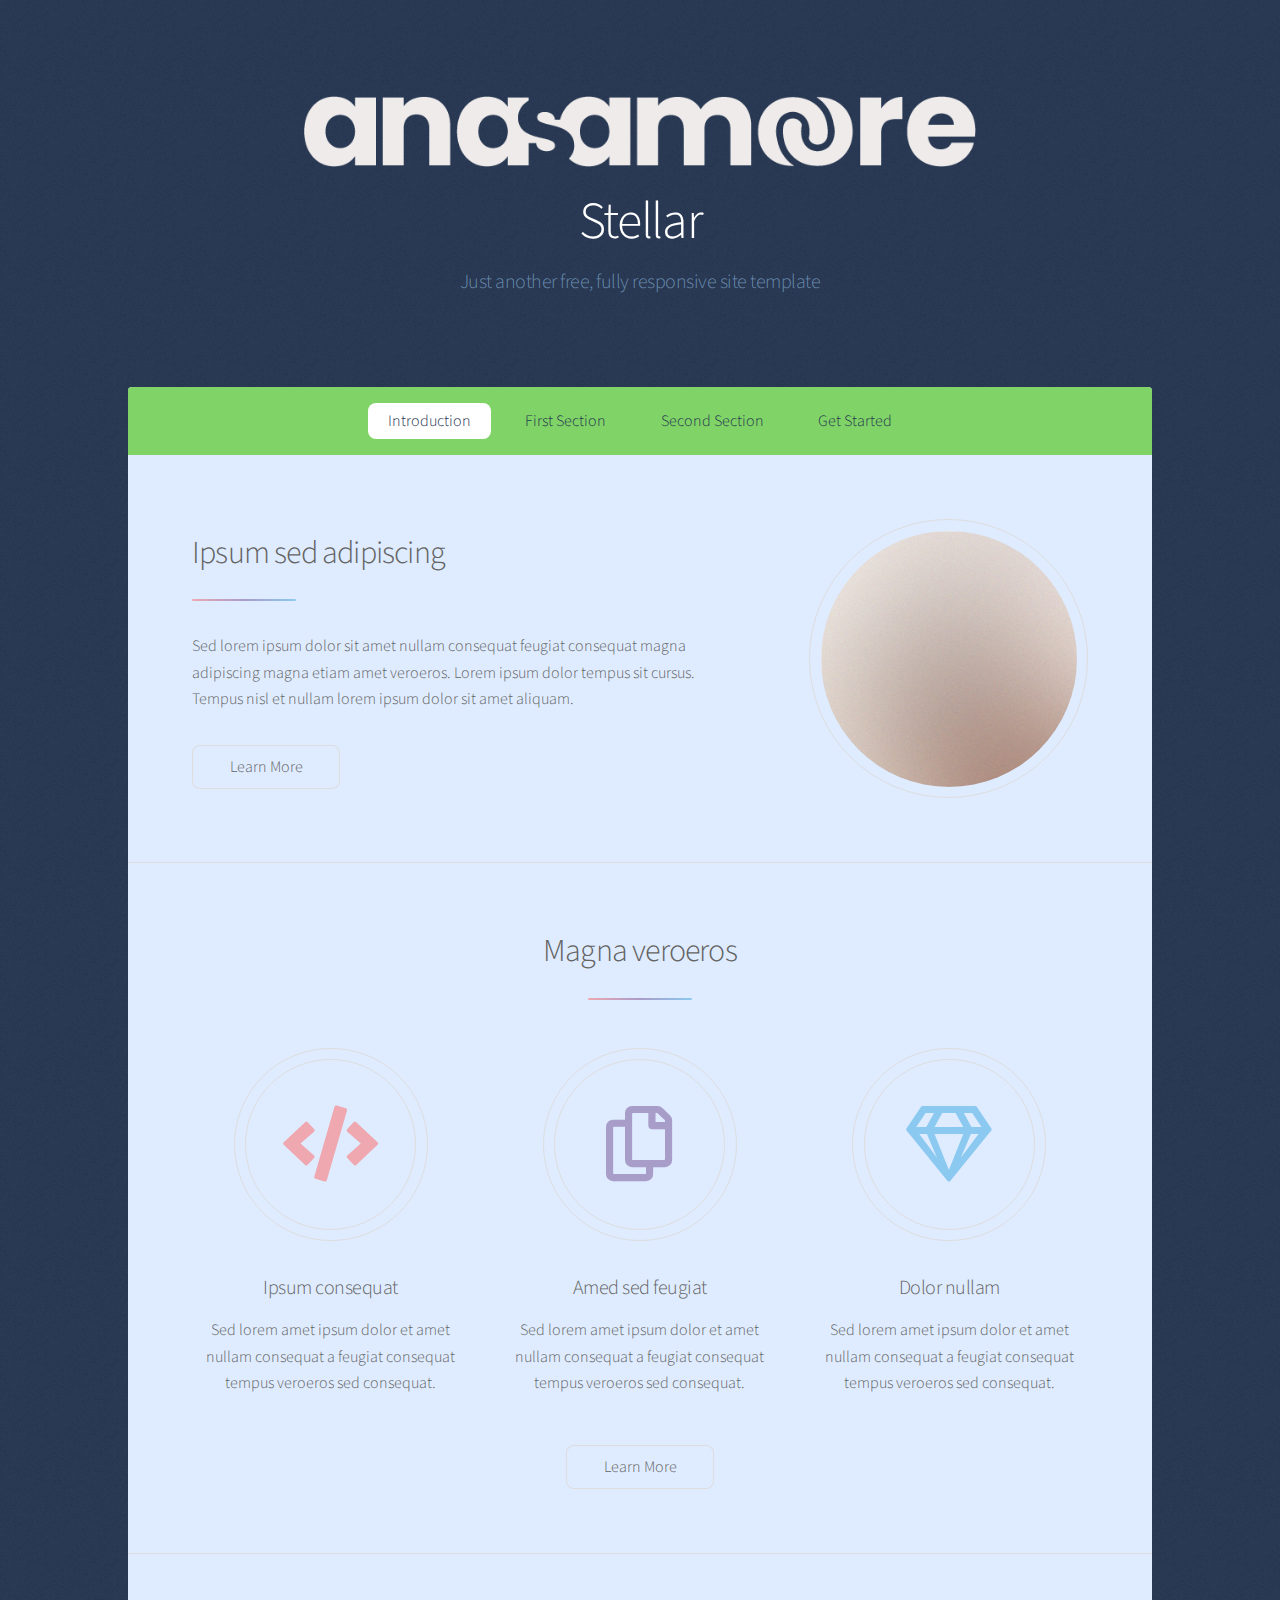
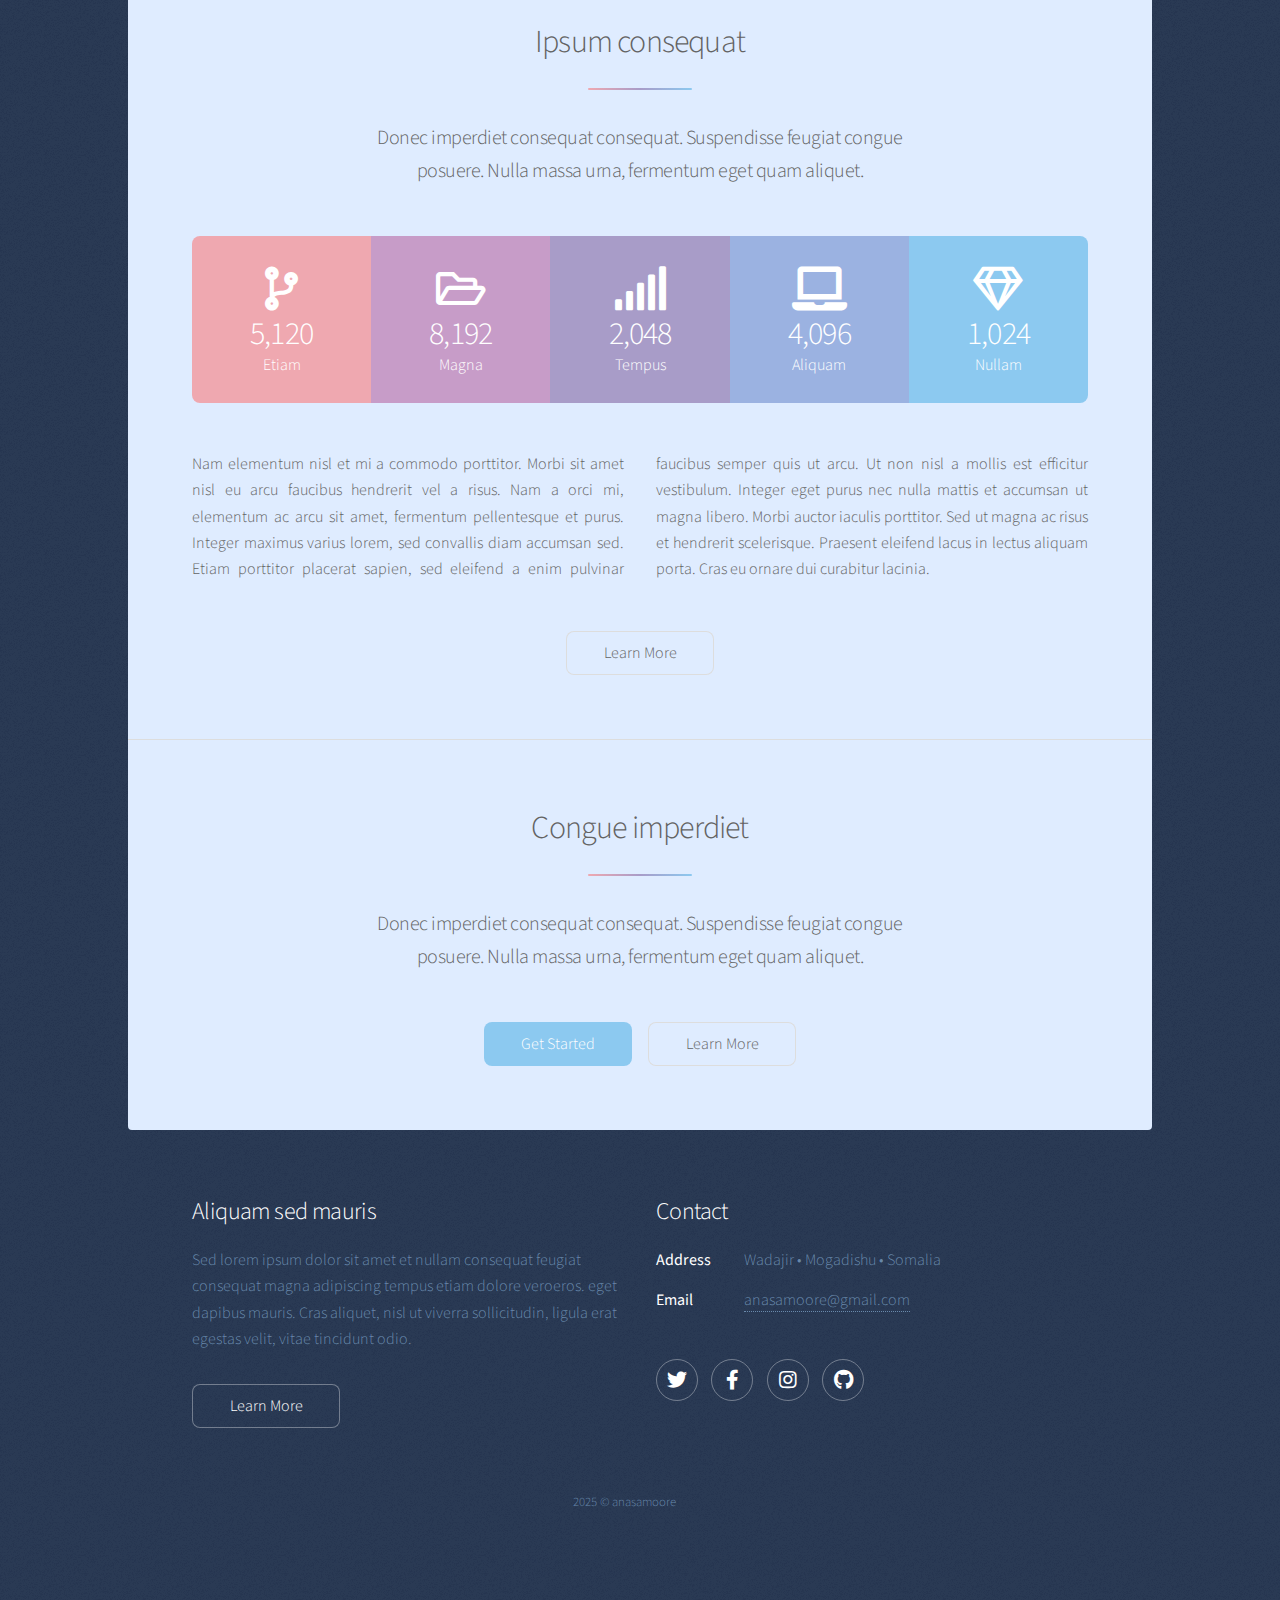
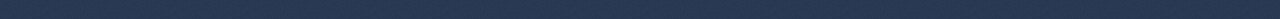
<file: index.html>
<!DOCTYPE HTML>
<!--
	anasamoore Portfolio
	Personal and commercial use under the CCA 3.0 license
-->
<html>
	<head>
		<title>anasamoore Portfolio</title>
		<meta charset="utf-8" />
		<meta name="viewport" content="width=device-width, initial-scale=1, user-scalable=no" />
		<link rel="stylesheet" href="assets/css/main.css" />
		<noscript><link rel="stylesheet" href="assets/css/noscript.css" /></noscript>
	</head>
	<body class="is-preload">

		<!-- Wrapper -->
			<div id="wrapper">

				<!-- Header -->
					<header id="header" class="alt">
						<span class="logo"><img src="images/image.png" alt="" /></span>
						<h1>Stellar</h1>
						<p>Just another free, fully responsive site template<br />
					</header>

				<!-- Nav -->
					<nav id="nav">
						<ul>
							<li><a href="#intro" class="active">Introduction</a></li>
							<li><a href="#first">First Section</a></li>
							<li><a href="#second">Second Section</a></li>
							<li><a href="#cta">Get Started</a></li>
						</ul>
					</nav>

				<!-- Main -->
					<div id="main">

						<!-- Introduction -->
							<section id="intro" class="main">
								<div class="spotlight">
									<div class="content">
										<header class="major">
											<h2>Ipsum sed adipiscing</h2>
										</header>
										<p>Sed lorem ipsum dolor sit amet nullam consequat feugiat consequat magna
										adipiscing magna etiam amet veroeros. Lorem ipsum dolor tempus sit cursus.
										Tempus nisl et nullam lorem ipsum dolor sit amet aliquam.</p>
										<ul class="actions">
											<li><a href="generic.html" class="button">Learn More</a></li>
										</ul>
									</div>
									<span class="image"><img src="images/pic01.jpg" alt="" /></span>
								</div>
							</section>

						<!-- First Section -->
							<section id="first" class="main special">
								<header class="major">
									<h2>Magna veroeros</h2>
								</header>
								<ul class="features">
									<li>
										<span class="icon solid major style1 fa-code"></span>
										<h3>Ipsum consequat</h3>
										<p>Sed lorem amet ipsum dolor et amet nullam consequat a feugiat consequat tempus veroeros sed consequat.</p>
									</li>
									<li>
										<span class="icon major style3 fa-copy"></span>
										<h3>Amed sed feugiat</h3>
										<p>Sed lorem amet ipsum dolor et amet nullam consequat a feugiat consequat tempus veroeros sed consequat.</p>
									</li>
									<li>
										<span class="icon major style5 fa-gem"></span>
										<h3>Dolor nullam</h3>
										<p>Sed lorem amet ipsum dolor et amet nullam consequat a feugiat consequat tempus veroeros sed consequat.</p>
									</li>
								</ul>
								<footer class="major">
									<ul class="actions special">
										<li><a href="generic.html" class="button">Learn More</a></li>
									</ul>
								</footer>
							</section>

						<!-- Second Section -->
							<section id="second" class="main special">
								<header class="major">
									<h2>Ipsum consequat</h2>
									<p>Donec imperdiet consequat consequat. Suspendisse feugiat congue<br />
									posuere. Nulla massa urna, fermentum eget quam aliquet.</p>
								</header>
								<ul class="statistics">
									<li class="style1">
										<span class="icon solid fa-code-branch"></span>
										<strong>5,120</strong> Etiam
									</li>
									<li class="style2">
										<span class="icon fa-folder-open"></span>
										<strong>8,192</strong> Magna
									</li>
									<li class="style3">
										<span class="icon solid fa-signal"></span>
										<strong>2,048</strong> Tempus
									</li>
									<li class="style4">
										<span class="icon solid fa-laptop"></span>
										<strong>4,096</strong> Aliquam
									</li>
									<li class="style5">
										<span class="icon fa-gem"></span>
										<strong>1,024</strong> Nullam
									</li>
								</ul>
								<p class="content">Nam elementum nisl et mi a commodo porttitor. Morbi sit amet nisl eu arcu faucibus hendrerit vel a risus. Nam a orci mi, elementum ac arcu sit amet, fermentum pellentesque et purus. Integer maximus varius lorem, sed convallis diam accumsan sed. Etiam porttitor placerat sapien, sed eleifend a enim pulvinar faucibus semper quis ut arcu. Ut non nisl a mollis est efficitur vestibulum. Integer eget purus nec nulla mattis et accumsan ut magna libero. Morbi auctor iaculis porttitor. Sed ut magna ac risus et hendrerit scelerisque. Praesent eleifend lacus in lectus aliquam porta. Cras eu ornare dui curabitur lacinia.</p>
								<footer class="major">
									<ul class="actions special">
										<li><a href="generic.html" class="button">Learn More</a></li>
									</ul>
								</footer>
							</section>

						<!-- Get Started -->
							<section id="cta" class="main special">
								<header class="major">
									<h2>Congue imperdiet</h2>
									<p>Donec imperdiet consequat consequat. Suspendisse feugiat congue<br />
									posuere. Nulla massa urna, fermentum eget quam aliquet.</p>
								</header>
								<footer class="major">
									<ul class="actions special">
										<li><a href="generic.html" class="button primary">Get Started</a></li>
										<li><a href="generic.html" class="button">Learn More</a></li>
									</ul>
								</footer>
							</section>

					</div>

				<!-- Footer -->
					<footer id="footer">
						<section>
							<h2>Aliquam sed mauris</h2>
							<p>Sed lorem ipsum dolor sit amet et nullam consequat feugiat consequat magna adipiscing tempus etiam dolore veroeros. eget dapibus mauris. Cras aliquet, nisl ut viverra sollicitudin, ligula erat egestas velit, vitae tincidunt odio.</p>
							<ul class="actions">
								<li><a href="generic.html" class="button">Learn More</a></li>
							</ul>
						</section>
						<section>
							<h2>Contact</h2>
							<dl class="alt">
								<dt>Address</dt>
								<dd> Wadajir &bull; Mogadishu &bull; Somalia</dd>
								<dt>Email</dt>
								<dd><a href="https://mail.google.com/mail/?view=cm&fs=1&to=anasamoore@gmail.com&subject=Your%20Subject%20Here&body=Your%20message%20here" target="_blank">anasamoore@gmail.com</a></dd>
							</dl>
							<ul class="icons">
								<li><a href="https://x.com/anasamoore" class="icon brands fa-twitter alt"><span class="label">Twitter</span></a></li>
								<li><a href="https://www.facebook.com/anastherealg" class="icon brands fa-facebook-f alt"><span class="label">Facebook</span></a></li>
								<li><a href="https://www.linkedin.com/in/anasamoore/" class="icon brands fa-instagram alt"><span class="label">Instagram</span></a></li>
								<li><a href="https://www.linkedin.com/in/anasamoore/" class="icon brands fa-github alt"><span class="label">GitHub</span></a></li>
							</ul>
						</section>
						<p class="copyright">2025 &copy; anasamoore</p>
					</footer>

			</div>

		<!-- Scripts -->
			<script src="assets/js/jquery.min.js"></script>
			<script src="assets/js/jquery.scrollex.min.js"></script>
			<script src="assets/js/jquery.scrolly.min.js"></script>
			<script src="assets/js/browser.min.js"></script>
			<script src="assets/js/breakpoints.min.js"></script>
			<script src="assets/js/util.js"></script>
			<script src="assets/js/main.js"></script>

	</body>
</html>
</file>
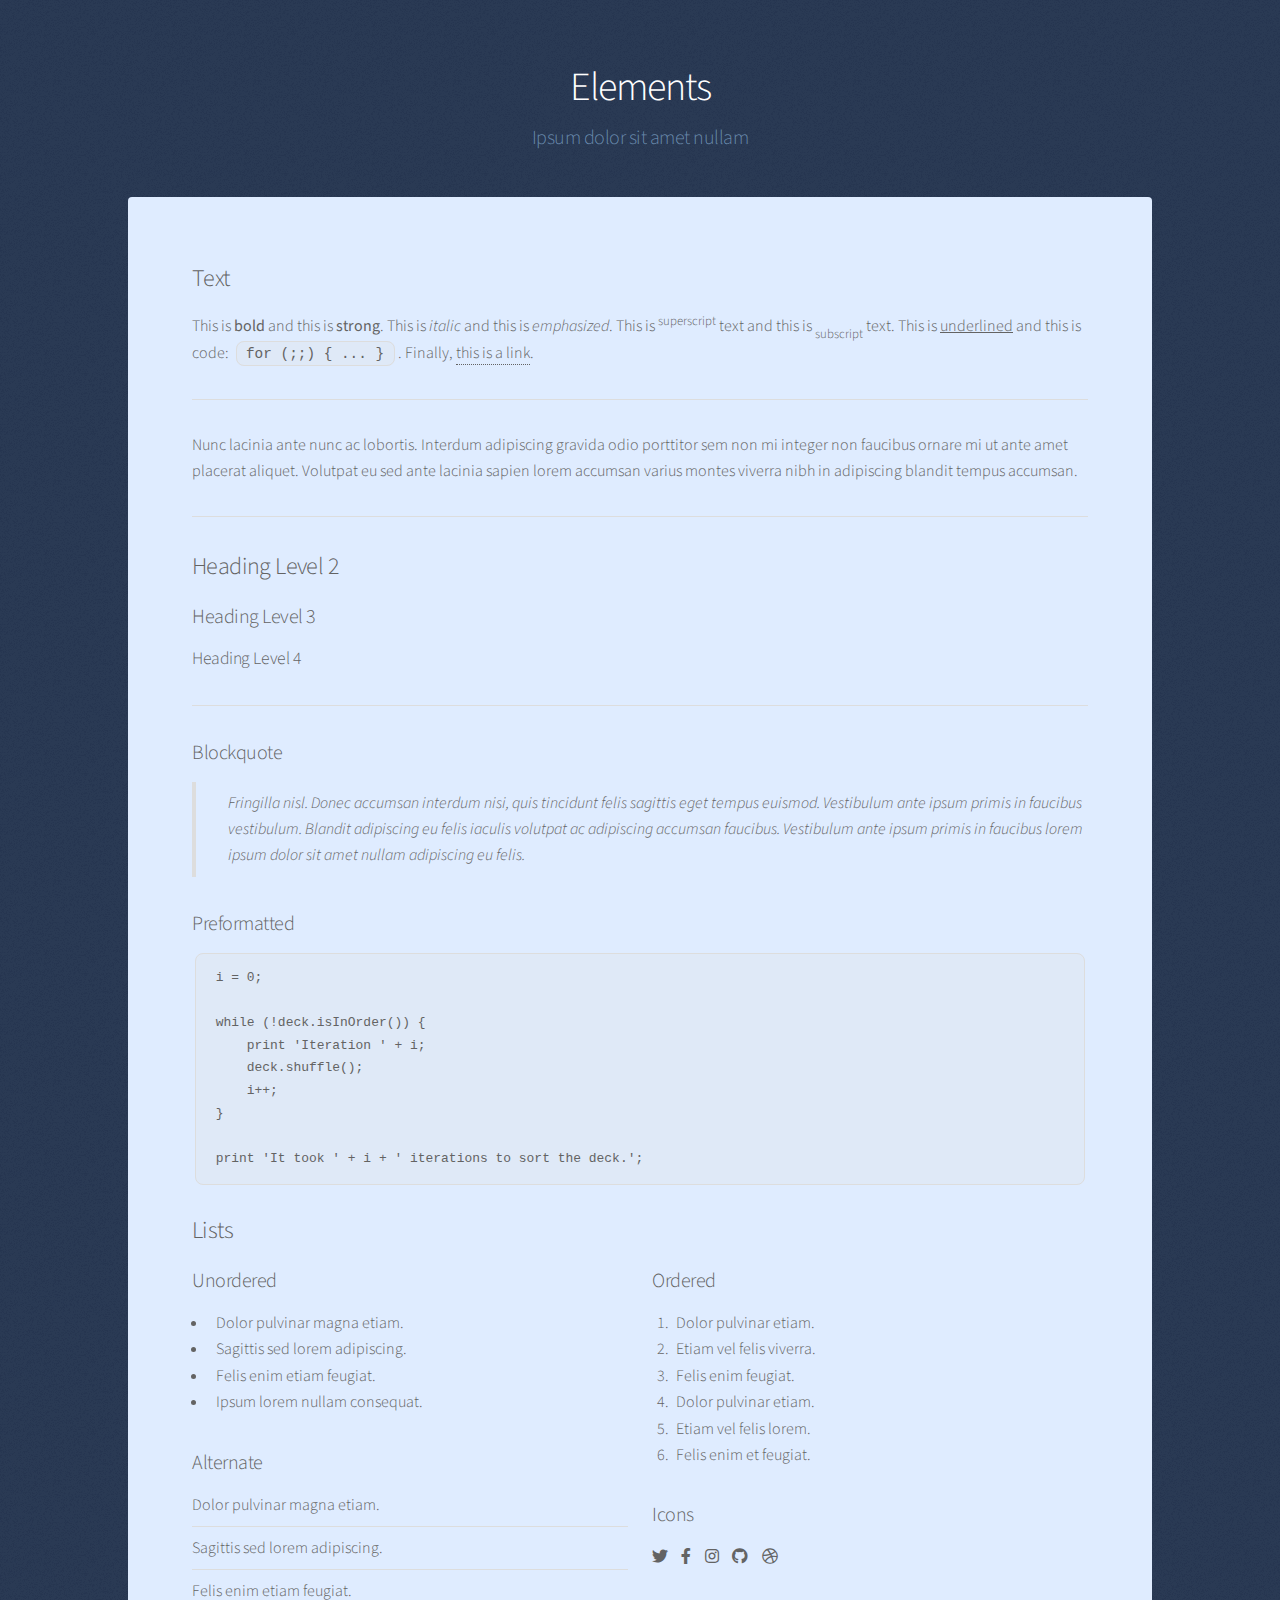
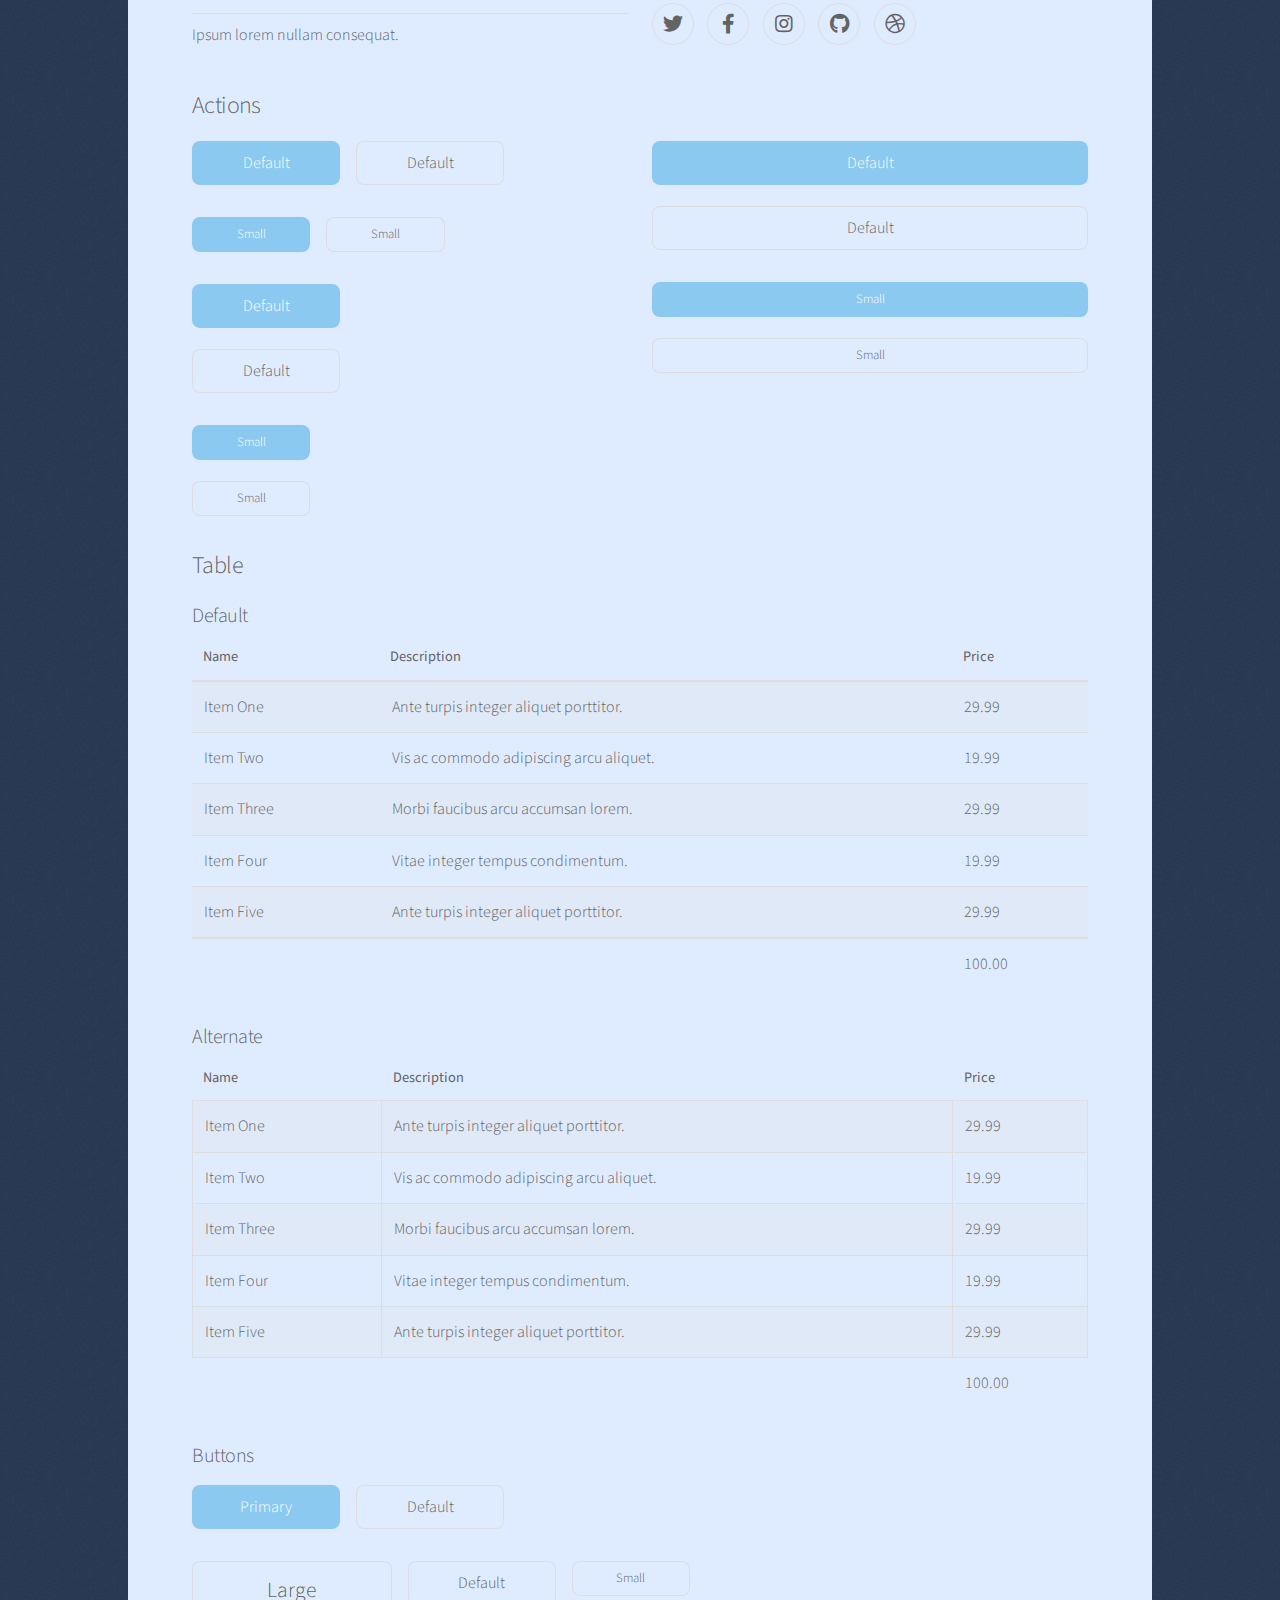
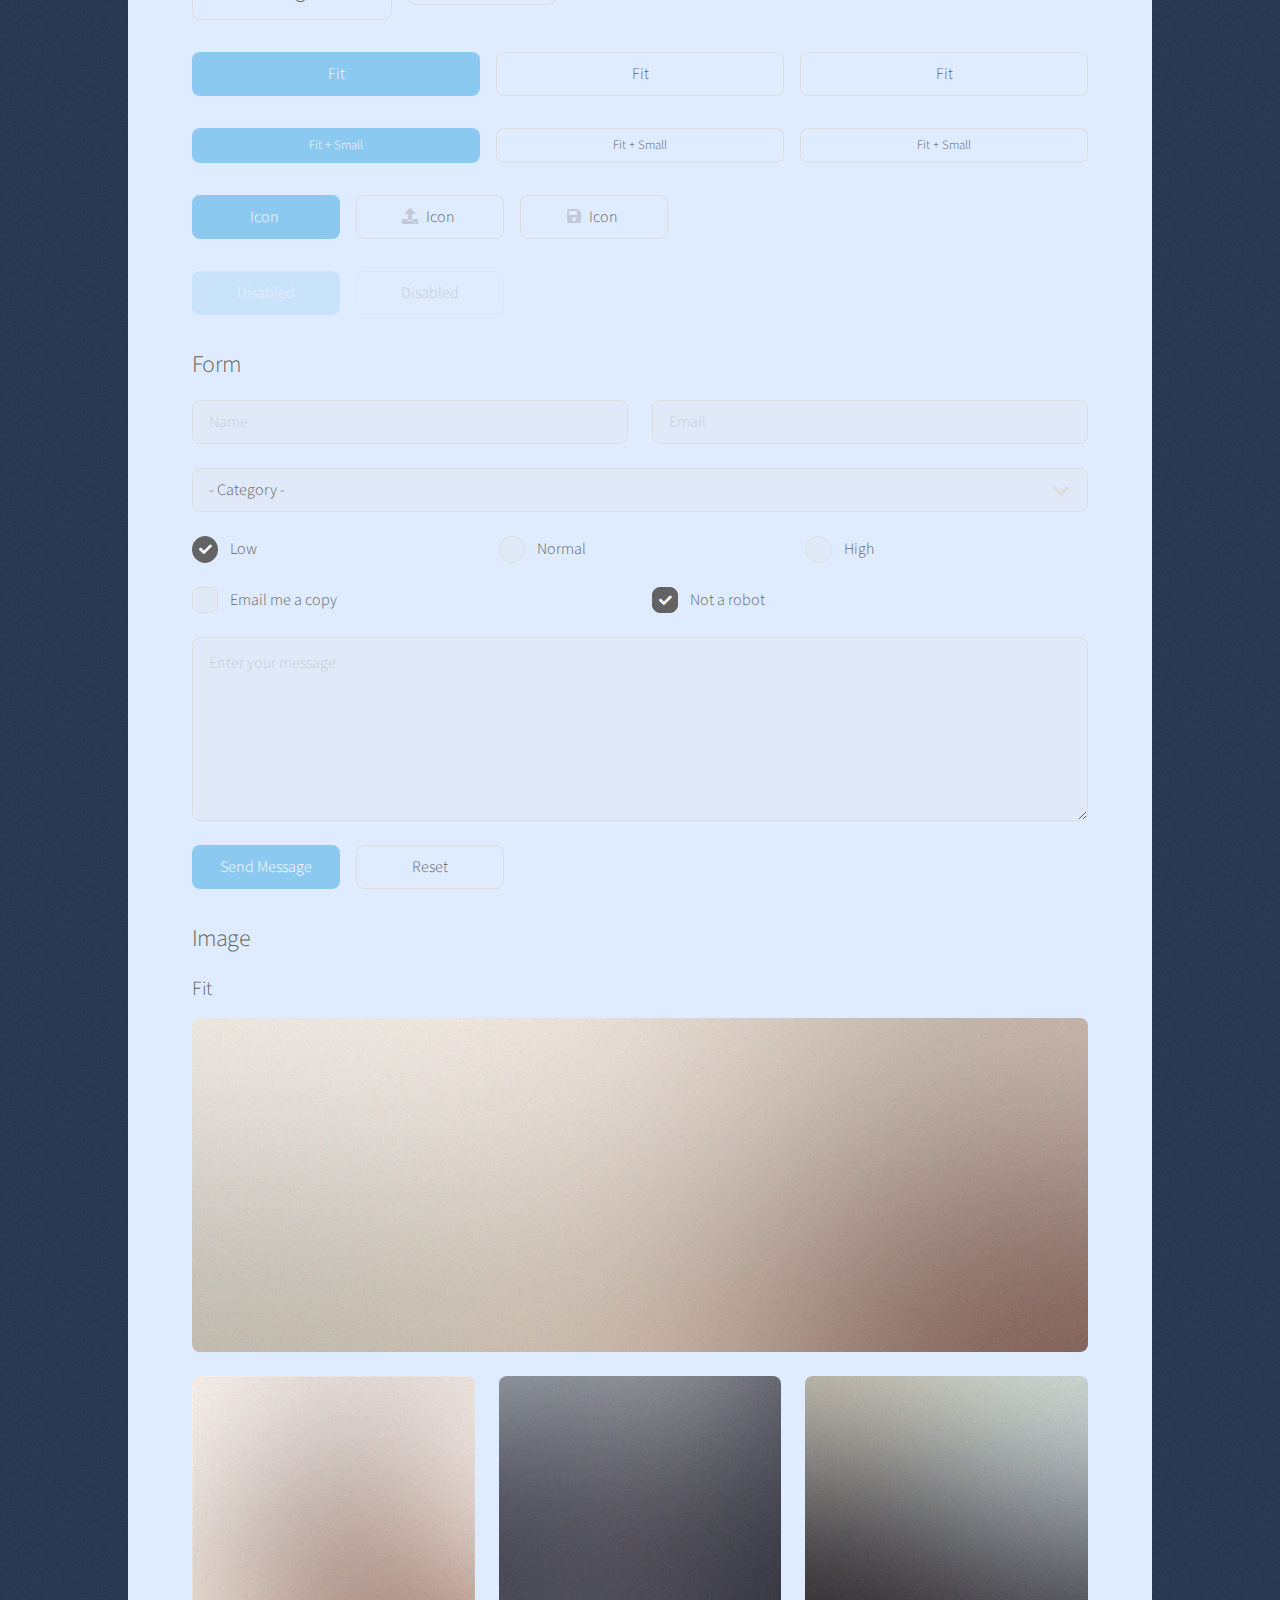
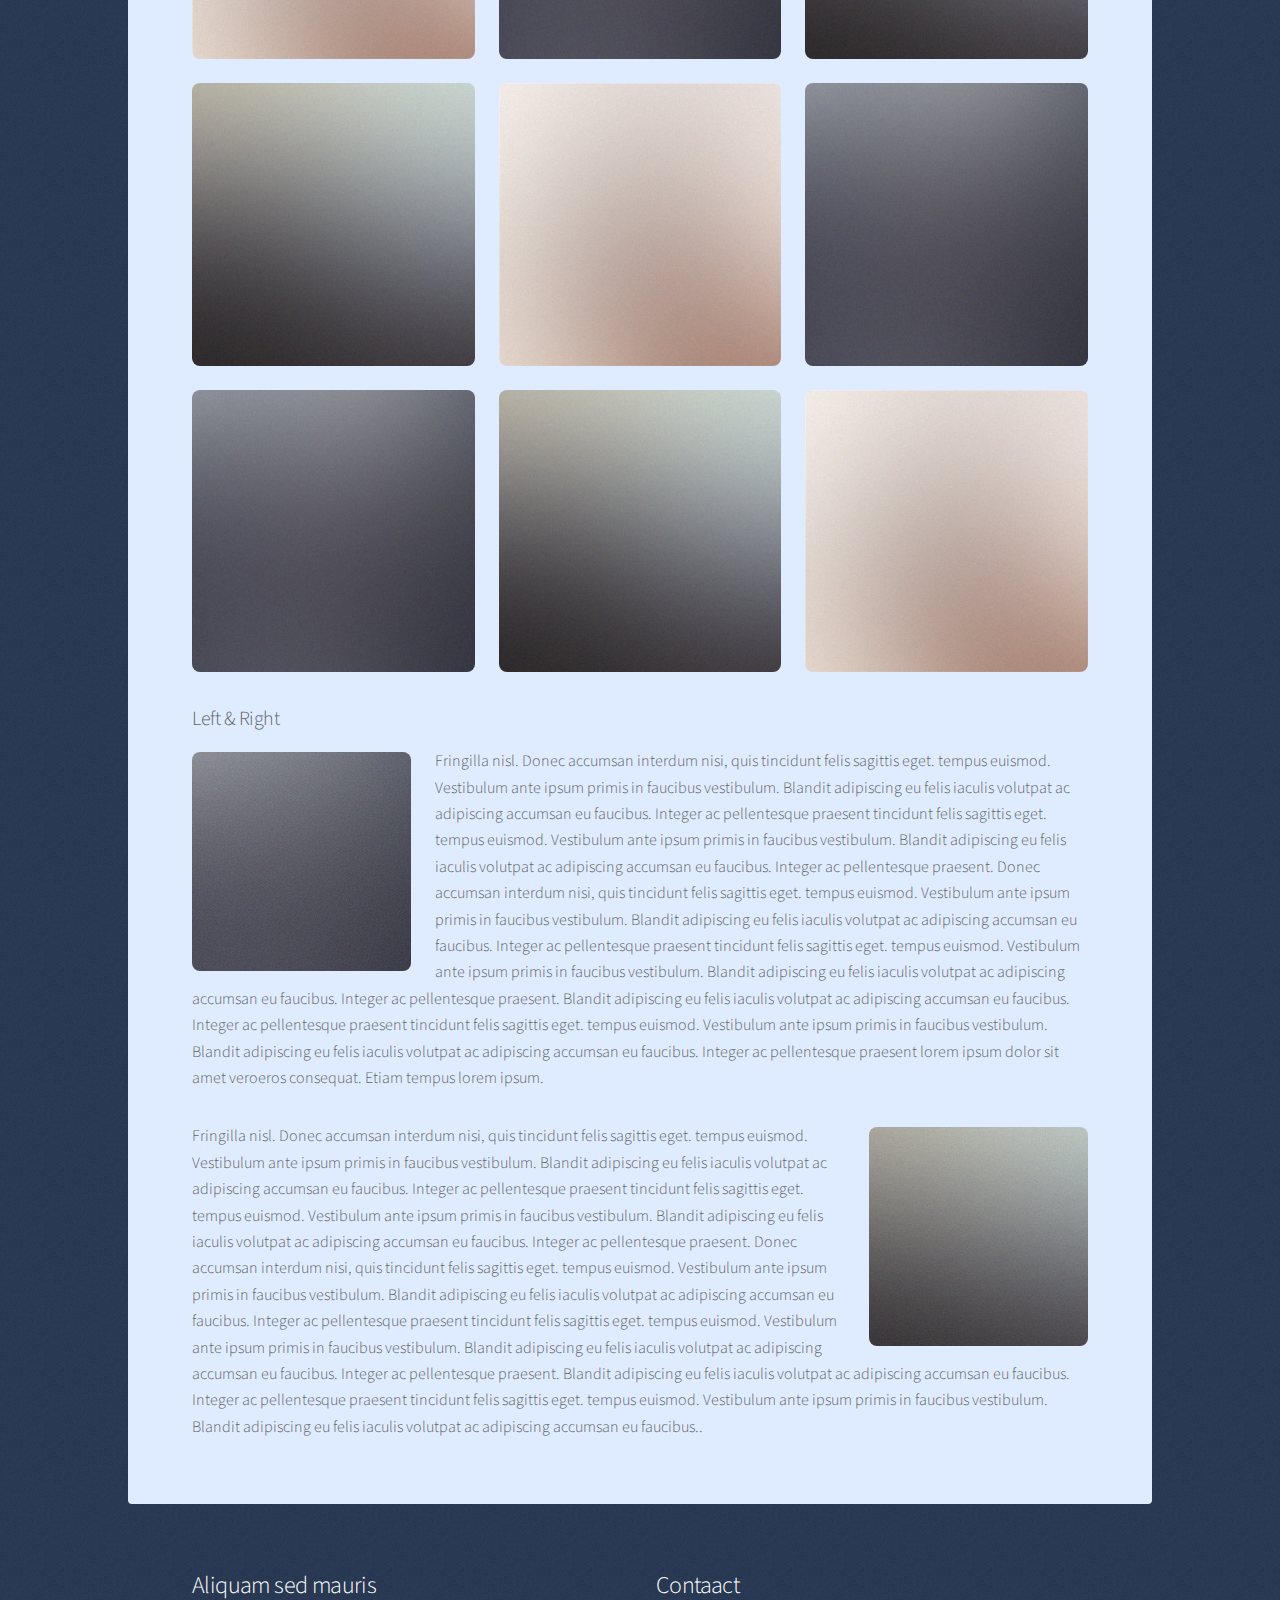
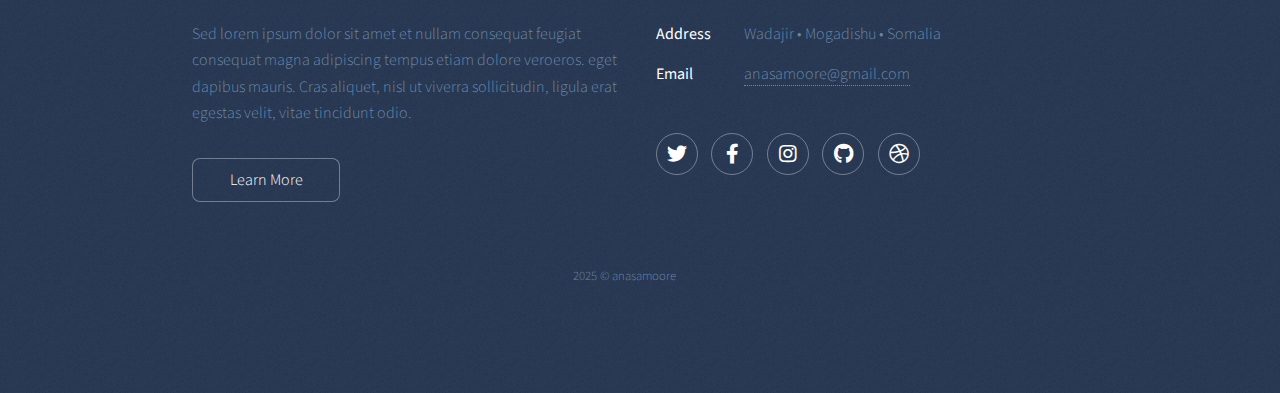
<file: elements.html>
<!DOCTYPE HTML>
<!--
	Stellar by HTML5 UP
	html5up.net | @ajlkn
	Free for personal and commercial use under the CCA 3.0 license (html5up.net/license)
-->
<html>
	<head>
		<title>Elements - Stellar by HTML5 UP</title>
		<meta charset="utf-8" />
		<meta name="viewport" content="width=device-width, initial-scale=1, user-scalable=no" />
		<link rel="stylesheet" href="assets/css/main.css" />
		<noscript><link rel="stylesheet" href="assets/css/noscript.css" /></noscript>
	</head>
	<body class="is-preload">

		<!-- Wrapper -->
			<div id="wrapper">

				<!-- Header -->
					<header id="header">
						<h1>Elements</h1>
						<p>Ipsum dolor sit amet nullam</p>
					</header>

				<!-- Main -->
					<div id="main">

						<!-- Content -->
							<section id="content" class="main">

								<!-- Text -->
									<section>
										<h2>Text</h2>
										<p>This is <b>bold</b> and this is <strong>strong</strong>. This is <i>italic</i> and this is <em>emphasized</em>.
										This is <sup>superscript</sup> text and this is <sub>subscript</sub> text.
										This is <u>underlined</u> and this is code: <code>for (;;) { ... }</code>. Finally, <a href="#">this is a link</a>.</p>
										<hr />
										<p>Nunc lacinia ante nunc ac lobortis. Interdum adipiscing gravida odio porttitor sem non mi integer non faucibus ornare mi ut ante amet placerat aliquet. Volutpat eu sed ante lacinia sapien lorem accumsan varius montes viverra nibh in adipiscing blandit tempus accumsan.</p>
										<hr />
										<h2>Heading Level 2</h2>
										<h3>Heading Level 3</h3>
										<h4>Heading Level 4</h4>
										<hr />
										<h3>Blockquote</h3>
										<blockquote>Fringilla nisl. Donec accumsan interdum nisi, quis tincidunt felis sagittis eget tempus euismod. Vestibulum ante ipsum primis in faucibus vestibulum. Blandit adipiscing eu felis iaculis volutpat ac adipiscing accumsan faucibus. Vestibulum ante ipsum primis in faucibus lorem ipsum dolor sit amet nullam adipiscing eu felis.</blockquote>
										<h3>Preformatted</h3>
										<pre><code>i = 0;

while (!deck.isInOrder()) {
    print 'Iteration ' + i;
    deck.shuffle();
    i++;
}

print 'It took ' + i + ' iterations to sort the deck.';</code></pre>
									</section>

								<!-- Lists -->
									<section>
										<h2>Lists</h2>
										<div class="row">
											<div class="col-6 col-12-medium">
												<h3>Unordered</h3>
												<ul>
													<li>Dolor pulvinar magna etiam.</li>
													<li>Sagittis sed lorem adipiscing.</li>
													<li>Felis enim etiam feugiat.</li>
													<li>Ipsum lorem nullam consequat.</li>
												</ul>
												<h3>Alternate</h3>
												<ul class="alt">
													<li>Dolor pulvinar magna etiam.</li>
													<li>Sagittis sed lorem adipiscing.</li>
													<li>Felis enim etiam feugiat.</li>
													<li>Ipsum lorem nullam consequat.</li>
												</ul>
											</div>
											<div class="col-6 col-12-medium">
												<h3>Ordered</h3>
												<ol>
													<li>Dolor pulvinar etiam.</li>
													<li>Etiam vel felis viverra.</li>
													<li>Felis enim feugiat.</li>
													<li>Dolor pulvinar etiam.</li>
													<li>Etiam vel felis lorem.</li>
													<li>Felis enim et feugiat.</li>
												</ol>
												<h3>Icons</h3>
												<ul class="icons">
													<li><a href="#" class="icon brands fa-twitter"><span class="label">Twitter</span></a></li>
													<li><a href="#" class="icon brands fa-facebook-f"><span class="label">Facebook</span></a></li>
													<li><a href="#" class="icon brands fa-instagram"><span class="label">Instagram</span></a></li>
													<li><a href="#" class="icon brands fa-github"><span class="label">GitHub</span></a></li>
													<li><a href="#" class="icon brands fa-dribbble"><span class="label">Dribbble</span></a></li>
												</ul>
												<ul class="icons">
													<li><a href="#" class="icon brands alt fa-twitter"><span class="label">Twitter</span></a></li>
													<li><a href="#" class="icon brands alt fa-facebook-f"><span class="label">Facebook</span></a></li>
													<li><a href="#" class="icon brands alt fa-instagram"><span class="label">Instagram</span></a></li>
													<li><a href="#" class="icon brands alt fa-github"><span class="label">GitHub</span></a></li>
													<li><a href="#" class="icon brands alt fa-dribbble"><span class="label">Dribbble</span></a></li>
												</ul>
											</div>
										</div>
										<h2>Actions</h2>
										<div class="row">
											<div class="col-6 col-12-medium">
												<ul class="actions">
													<li><a href="#" class="button primary">Default</a></li>
													<li><a href="#" class="button">Default</a></li>
												</ul>
												<ul class="actions small">
													<li><a href="#" class="button primary small">Small</a></li>
													<li><a href="#" class="button small">Small</a></li>
												</ul>
												<ul class="actions stacked">
													<li><a href="#" class="button primary">Default</a></li>
													<li><a href="#" class="button">Default</a></li>
												</ul>
												<ul class="actions stacked">
													<li><a href="#" class="button primary small">Small</a></li>
													<li><a href="#" class="button small">Small</a></li>
												</ul>
											</div>
											<div class="col-6 col-12-medium">
												<ul class="actions stacked">
													<li><a href="#" class="button primary fit">Default</a></li>
													<li><a href="#" class="button fit">Default</a></li>
												</ul>
												<ul class="actions stacked">
													<li><a href="#" class="button primary small fit">Small</a></li>
													<li><a href="#" class="button small fit">Small</a></li>
												</ul>
											</div>
										</div>
									</section>

								<!-- Table -->
									<section>
										<h2>Table</h2>
										<h3>Default</h3>
										<div class="table-wrapper">
											<table>
												<thead>
													<tr>
														<th>Name</th>
														<th>Description</th>
														<th>Price</th>
													</tr>
												</thead>
												<tbody>
													<tr>
														<td>Item One</td>
														<td>Ante turpis integer aliquet porttitor.</td>
														<td>29.99</td>
													</tr>
													<tr>
														<td>Item Two</td>
														<td>Vis ac commodo adipiscing arcu aliquet.</td>
														<td>19.99</td>
													</tr>
													<tr>
														<td>Item Three</td>
														<td> Morbi faucibus arcu accumsan lorem.</td>
														<td>29.99</td>
													</tr>
													<tr>
														<td>Item Four</td>
														<td>Vitae integer tempus condimentum.</td>
														<td>19.99</td>
													</tr>
													<tr>
														<td>Item Five</td>
														<td>Ante turpis integer aliquet porttitor.</td>
														<td>29.99</td>
													</tr>
												</tbody>
												<tfoot>
													<tr>
														<td colspan="2"></td>
														<td>100.00</td>
													</tr>
												</tfoot>
											</table>
										</div>

										<h3>Alternate</h3>
										<div class="table-wrapper">
											<table class="alt">
												<thead>
													<tr>
														<th>Name</th>
														<th>Description</th>
														<th>Price</th>
													</tr>
												</thead>
												<tbody>
													<tr>
														<td>Item One</td>
														<td>Ante turpis integer aliquet porttitor.</td>
														<td>29.99</td>
													</tr>
													<tr>
														<td>Item Two</td>
														<td>Vis ac commodo adipiscing arcu aliquet.</td>
														<td>19.99</td>
													</tr>
													<tr>
														<td>Item Three</td>
														<td> Morbi faucibus arcu accumsan lorem.</td>
														<td>29.99</td>
													</tr>
													<tr>
														<td>Item Four</td>
														<td>Vitae integer tempus condimentum.</td>
														<td>19.99</td>
													</tr>
													<tr>
														<td>Item Five</td>
														<td>Ante turpis integer aliquet porttitor.</td>
														<td>29.99</td>
													</tr>
												</tbody>
												<tfoot>
													<tr>
														<td colspan="2"></td>
														<td>100.00</td>
													</tr>
												</tfoot>
											</table>
										</div>
									</section>

								<!-- Buttons -->
									<section>
										<h3>Buttons</h3>
										<ul class="actions">
											<li><a href="#" class="button primary">Primary</a></li>
											<li><a href="#" class="button">Default</a></li>
										</ul>
										<ul class="actions">
											<li><a href="#" class="button large">Large</a></li>
											<li><a href="#" class="button">Default</a></li>
											<li><a href="#" class="button small">Small</a></li>
										</ul>
										<ul class="actions fit">
											<li><a href="#" class="button primary fit">Fit</a></li>
											<li><a href="#" class="button fit">Fit</a></li>
											<li><a href="#" class="button fit">Fit</a></li>
										</ul>
										<ul class="actions fit small">
											<li><a href="#" class="button primary fit small">Fit + Small</a></li>
											<li><a href="#" class="button fit small">Fit + Small</a></li>
											<li><a href="#" class="button fit small">Fit + Small</a></li>
										</ul>
										<ul class="actions">
											<li><a href="#" class="button primary icon solidfa-download">Icon</a></li>
											<li><a href="#" class="button icon solid fa-upload">Icon</a></li>
											<li><a href="#" class="button icon solid fa-save">Icon</a></li>
										</ul>
										<ul class="actions">
											<li><span class="button primary disabled">Disabled</span></li>
											<li><span class="button disabled">Disabled</span></li>
										</ul>
									</section>

								<!-- Form -->
									<section>
										<h2>Form</h2>
										<form method="post" action="#">
											<div class="row gtr-uniform">
												<div class="col-6 col-12-xsmall">
													<input type="text" name="demo-name" id="demo-name" value="" placeholder="Name" />
												</div>
												<div class="col-6 col-12-xsmall">
													<input type="email" name="demo-email" id="demo-email" value="" placeholder="Email" />
												</div>
												<div class="col-12">
													<select name="demo-category" id="demo-category">
														<option value="">- Category -</option>
														<option value="1">Manufacturing</option>
														<option value="1">Shipping</option>
														<option value="1">Administration</option>
														<option value="1">Human Resources</option>
													</select>
												</div>
												<div class="col-4 col-12-small">
													<input type="radio" id="demo-priority-low" name="demo-priority" checked>
													<label for="demo-priority-low">Low</label>
												</div>
												<div class="col-4 col-12-small">
													<input type="radio" id="demo-priority-normal" name="demo-priority">
													<label for="demo-priority-normal">Normal</label>
												</div>
												<div class="col-4 col-12-small">
													<input type="radio" id="demo-priority-high" name="demo-priority">
													<label for="demo-priority-high">High</label>
												</div>
												<div class="col-6 col-12-small">
													<input type="checkbox" id="demo-copy" name="demo-copy">
													<label for="demo-copy">Email me a copy</label>
												</div>
												<div class="col-6 col-12-small">
													<input type="checkbox" id="demo-human" name="demo-human" checked>
													<label for="demo-human">Not a robot</label>
												</div>
												<div class="col-12">
													<textarea name="demo-message" id="demo-message" placeholder="Enter your message" rows="6"></textarea>
												</div>
												<div class="col-12">
													<ul class="actions">
														<li><input type="submit" value="Send Message" class="primary" /></li>
														<li><input type="reset" value="Reset" /></li>
													</ul>
												</div>
											</div>
										</form>
									</section>

								<!-- Image -->
									<section>
										<h2>Image</h2>
										<h3>Fit</h3>
										<div class="box alt">
											<div class="row gtr-uniform">
												<div class="col-12"><span class="image fit"><img src="images/pic04.jpg" alt="" /></span></div>
												<div class="col-4"><span class="image fit"><img src="images/pic01.jpg" alt="" /></span></div>
												<div class="col-4"><span class="image fit"><img src="images/pic02.jpg" alt="" /></span></div>
												<div class="col-4"><span class="image fit"><img src="images/pic03.jpg" alt="" /></span></div>
												<div class="col-4"><span class="image fit"><img src="images/pic03.jpg" alt="" /></span></div>
												<div class="col-4"><span class="image fit"><img src="images/pic01.jpg" alt="" /></span></div>
												<div class="col-4"><span class="image fit"><img src="images/pic02.jpg" alt="" /></span></div>
												<div class="col-4"><span class="image fit"><img src="images/pic02.jpg" alt="" /></span></div>
												<div class="col-4"><span class="image fit"><img src="images/pic03.jpg" alt="" /></span></div>
												<div class="col-4"><span class="image fit"><img src="images/pic01.jpg" alt="" /></span></div>
											</div>
										</div>
										<h3>Left &amp; Right</h3>
										<p><span class="image left"><img src="images/pic05.jpg" alt="" /></span>Fringilla nisl. Donec accumsan interdum nisi, quis tincidunt felis sagittis eget. tempus euismod. Vestibulum ante ipsum primis in faucibus vestibulum. Blandit adipiscing eu felis iaculis volutpat ac adipiscing accumsan eu faucibus. Integer ac pellentesque praesent tincidunt felis sagittis eget. tempus euismod. Vestibulum ante ipsum primis in faucibus vestibulum. Blandit adipiscing eu felis iaculis volutpat ac adipiscing accumsan eu faucibus. Integer ac pellentesque praesent. Donec accumsan interdum nisi, quis tincidunt felis sagittis eget. tempus euismod. Vestibulum ante ipsum primis in faucibus vestibulum. Blandit adipiscing eu felis iaculis volutpat ac adipiscing accumsan eu faucibus. Integer ac pellentesque praesent tincidunt felis sagittis eget. tempus euismod. Vestibulum ante ipsum primis in faucibus vestibulum. Blandit adipiscing eu felis iaculis volutpat ac adipiscing accumsan eu faucibus. Integer ac pellentesque praesent. Blandit adipiscing eu felis iaculis volutpat ac adipiscing accumsan eu faucibus. Integer ac pellentesque praesent tincidunt felis sagittis eget. tempus euismod. Vestibulum ante ipsum primis in faucibus vestibulum. Blandit adipiscing eu felis iaculis volutpat ac adipiscing accumsan eu faucibus. Integer ac pellentesque praesent lorem ipsum dolor sit amet veroeros consequat. Etiam tempus lorem ipsum.</p>
										<p><span class="image right"><img src="images/pic06.jpg" alt="" /></span>Fringilla nisl. Donec accumsan interdum nisi, quis tincidunt felis sagittis eget. tempus euismod. Vestibulum ante ipsum primis in faucibus vestibulum. Blandit adipiscing eu felis iaculis volutpat ac adipiscing accumsan eu faucibus. Integer ac pellentesque praesent tincidunt felis sagittis eget. tempus euismod. Vestibulum ante ipsum primis in faucibus vestibulum. Blandit adipiscing eu felis iaculis volutpat ac adipiscing accumsan eu faucibus. Integer ac pellentesque praesent. Donec accumsan interdum nisi, quis tincidunt felis sagittis eget. tempus euismod. Vestibulum ante ipsum primis in faucibus vestibulum. Blandit adipiscing eu felis iaculis volutpat ac adipiscing accumsan eu faucibus. Integer ac pellentesque praesent tincidunt felis sagittis eget. tempus euismod. Vestibulum ante ipsum primis in faucibus vestibulum. Blandit adipiscing eu felis iaculis volutpat ac adipiscing accumsan eu faucibus. Integer ac pellentesque praesent. Blandit adipiscing eu felis iaculis volutpat ac adipiscing accumsan eu faucibus. Integer ac pellentesque praesent tincidunt felis sagittis eget. tempus euismod. Vestibulum ante ipsum primis in faucibus vestibulum. Blandit adipiscing eu felis iaculis volutpat ac adipiscing accumsan eu faucibus..</p>
									</section>

							</section>

					</div>

				<!-- Footer -->
					<footer id="footer">
						<section>
							<h2>Aliquam sed mauris</h2>
							<p>Sed lorem ipsum dolor sit amet et nullam consequat feugiat consequat magna adipiscing tempus etiam dolore veroeros. eget dapibus mauris. Cras aliquet, nisl ut viverra sollicitudin, ligula erat egestas velit, vitae tincidunt odio.</p>
							<ul class="actions">
								<li><a href="#" class="button">Learn More</a></li>
							</ul>
						</section>
						<section>
							<h2>Contaact</h2>
							<dl class="alt">
								<dt>Address</dt>
								<dd> Wadajir &bull; Mogadishu &bull; Somalia</dd>
								<dt>Email</dt>
								<dd><a href="https://mail.google.com/mail/?view=cm&fs=1&to=anasamoore@gmail.com&subject=Your%20Subject%20Here&body=Your%20message%20here" target="_blank">anasamoore@gmail.com</a></dd>
							</dl>
							<ul class="icons">
								<li><a href="#" class="icon brands fa-twitter alt"><span class="label">Twitter</span></a></li>
								<li><a href="#" class="icon brands fa-facebook-f alt"><span class="label">Facebook</span></a></li>
								<li><a href="#" class="icon brands fa-instagram alt"><span class="label">Instagram</span></a></li>
								<li><a href="#" class="icon brands fa-github alt"><span class="label">GitHub</span></a></li>
								<li><a href="#" class="icon brands fa-dribbble alt"><span class="label">Dribbble</span></a></li>
							</ul>
						</section>
						<p class="copyright">2025 &copy; anasamoore</p>
					</footer>

			</div>

		<!-- Scripts -->
			<script src="assets/js/jquery.min.js"></script>
			<script src="assets/js/jquery.scrollex.min.js"></script>
			<script src="assets/js/jquery.scrolly.min.js"></script>
			<script src="assets/js/browser.min.js"></script>
			<script src="assets/js/breakpoints.min.js"></script>
			<script src="assets/js/util.js"></script>
			<script src="assets/js/main.js"></script>

	</body>
</html>
</file>
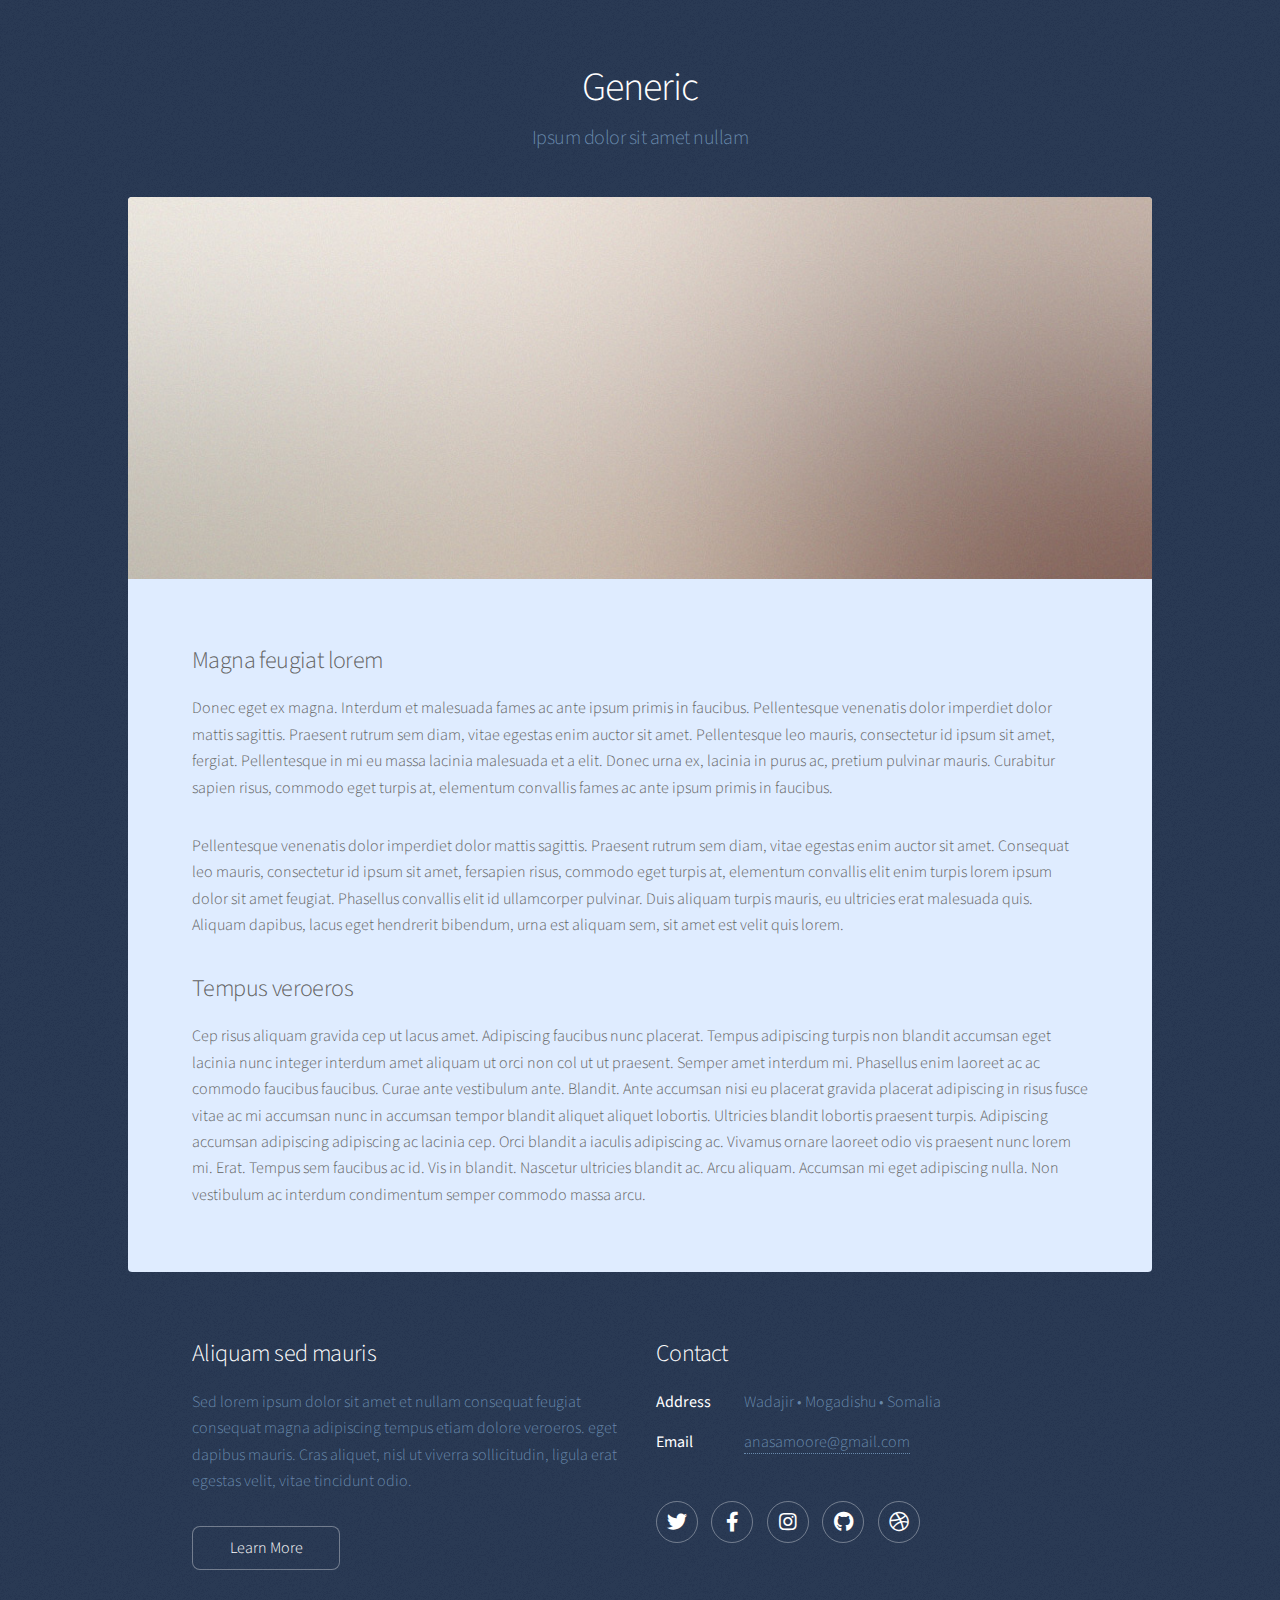
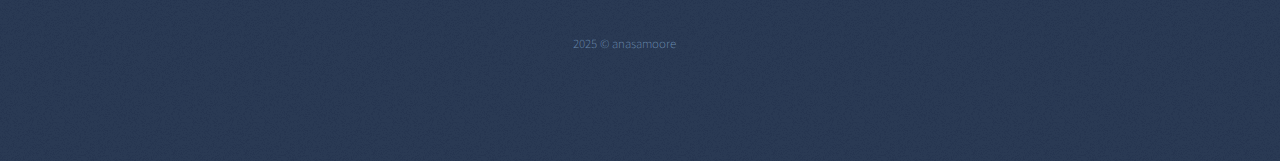
<file: generic.html>
<!DOCTYPE HTML>
<!--
	Stellar by HTML5 UP
	html5up.net | @ajlkn
	Free for personal and commercial use under the CCA 3.0 license (html5up.net/license)
-->
<html>
	<head>
		<title>Generic</title>
		<meta charset="utf-8" />
		<meta name="viewport" content="width=device-width, initial-scale=1, user-scalable=no" />
		<link rel="stylesheet" href="assets/css/main.css" />
		<noscript><link rel="stylesheet" href="assets/css/noscript.css" /></noscript>
	</head>
	<body class="is-preload">

		<!-- Wrapper -->
			<div id="wrapper">

				<!-- Header -->
					<header id="header">
						<h1>Generic</h1>
						<p>Ipsum dolor sit amet nullam</p>
					</header>

				<!-- Main -->
					<div id="main">

						<!-- Content -->
							<section id="content" class="main">
								<span class="image main"><img src="images/pic04.jpg" alt="" /></span>
								<h2>Magna feugiat lorem</h2>
								<p>Donec eget ex magna. Interdum et malesuada fames ac ante ipsum primis in faucibus. Pellentesque venenatis dolor imperdiet dolor mattis sagittis. Praesent rutrum sem diam, vitae egestas enim auctor sit amet. Pellentesque leo mauris, consectetur id ipsum sit amet, fergiat. Pellentesque in mi eu massa lacinia malesuada et a elit. Donec urna ex, lacinia in purus ac, pretium pulvinar mauris. Curabitur sapien risus, commodo eget turpis at, elementum convallis fames ac ante ipsum primis in faucibus.</p>
								<p>Pellentesque venenatis dolor imperdiet dolor mattis sagittis. Praesent rutrum sem diam, vitae egestas enim auctor sit amet. Consequat leo mauris, consectetur id ipsum sit amet, fersapien risus, commodo eget turpis at, elementum convallis elit enim turpis lorem ipsum dolor sit amet feugiat. Phasellus convallis elit id ullamcorper pulvinar. Duis aliquam turpis mauris, eu ultricies erat malesuada quis. Aliquam dapibus, lacus eget hendrerit bibendum, urna est aliquam sem, sit amet est velit quis lorem.</p>
								<h2>Tempus veroeros</h2>
								<p>Cep risus aliquam gravida cep ut lacus amet. Adipiscing faucibus nunc placerat. Tempus adipiscing turpis non blandit accumsan eget lacinia nunc integer interdum amet aliquam ut orci non col ut ut praesent. Semper amet interdum mi. Phasellus enim laoreet ac ac commodo faucibus faucibus. Curae ante vestibulum ante. Blandit. Ante accumsan nisi eu placerat gravida placerat adipiscing in risus fusce vitae ac mi accumsan nunc in accumsan tempor blandit aliquet aliquet lobortis. Ultricies blandit lobortis praesent turpis. Adipiscing accumsan adipiscing adipiscing ac lacinia cep. Orci blandit a iaculis adipiscing ac. Vivamus ornare laoreet odio vis praesent nunc lorem mi. Erat. Tempus sem faucibus ac id. Vis in blandit. Nascetur ultricies blandit ac. Arcu aliquam. Accumsan mi eget adipiscing nulla. Non vestibulum ac interdum condimentum semper commodo massa arcu.</p>
							</section>

					</div>

				<!-- Footer -->
					<footer id="footer">
						<section>
							<h2>Aliquam sed mauris</h2>
							<p>Sed lorem ipsum dolor sit amet et nullam consequat feugiat consequat magna adipiscing tempus etiam dolore veroeros. eget dapibus mauris. Cras aliquet, nisl ut viverra sollicitudin, ligula erat egestas velit, vitae tincidunt odio.</p>
							<ul class="actions">
								<li><a href="#" class="button">Learn More</a></li>
							</ul>
						</section>
						<section>
							<h2>Contact</h2>
							<dl class="alt">
								<dt>Address</dt>
								<dd> Wadajir &bull; Mogadishu &bull; Somalia</dd>
								<dt>Email</dt>
								<dd><a href="https://mail.google.com/mail/?view=cm&fs=1&to=anasamoore@gmail.com&subject=Your%20Subject%20Here&body=Your%20message%20here" target="_blank">anasamoore@gmail.com</a></dd>
							</dl>
							<ul class="icons">
								<li><a href="#" class="icon brands fa-twitter alt"><span class="label">Twitter</span></a></li>
								<li><a href="#" class="icon brands fa-facebook-f alt"><span class="label">Facebook</span></a></li>
								<li><a href="#" class="icon brands fa-instagram alt"><span class="label">Instagram</span></a></li>
								<li><a href="#" class="icon brands fa-github alt"><span class="label">GitHub</span></a></li>
								<li><a href="#" class="icon brands fa-dribbble alt"><span class="label">Dribbble</span></a></li>
							</ul>
						</section>
						<p class="copyright">2025 &copy; anasamoore</p>
					</footer>

			</div>

		<!-- Scripts -->
			<script src="assets/js/jquery.min.js"></script>
			<script src="assets/js/jquery.scrollex.min.js"></script>
			<script src="assets/js/jquery.scrolly.min.js"></script>
			<script src="assets/js/browser.min.js"></script>
			<script src="assets/js/breakpoints.min.js"></script>
			<script src="assets/js/util.js"></script>
			<script src="assets/js/main.js"></script>

	</body>
</html>
</file>
<file: assets/css/noscript.css>
/*
	Stellar by HTML5 UP
	html5up.net | @ajlkn
	Free for personal and commercial use under the CCA 3.0 license (html5up.net/license)
*/

/* Header */

	body.is-preload #header.alt > * {
		opacity: 1;
	}

	body.is-preload #header.alt .logo {
		-moz-transform: none;
		-webkit-transform: none;
		-ms-transform: none;
		transform: none;
	}
</file>
<file: assets/css/main.css>
@import url(fontawesome-all.min.css);
@import 'https://fonts.googleapis.com/css?family=Source+Sans+Pro:300,400';

/*
	Stellar by HTML5 UP
	html5up.net | @ajlkn
	Free for personal and commercial use under the CCA 3.0 license (html5up.net/license)
*/

html, body, div, span, applet, object,
iframe, h1, h2, h3, h4, h5, h6, p, blockquote,
pre, a, abbr, acronym, address, big, cite,
code, del, dfn, em, img, ins, kbd, q, s, samp,
small, strike, strong, sub, sup, tt, var, b,
u, i, center, dl, dt, dd, ol, ul, li, fieldset,
form, label, legend, table, caption, tbody,
tfoot, thead, tr, th, td, article, aside,
canvas, details, embed, figure, figcaption,
footer, header, hgroup, menu, nav, output, ruby,
section, summary, time, mark, audio, video {
	margin: 0;
	padding: 0;
	border: 0;
	font-size: 100%;
	font: inherit;
	vertical-align: baseline;}


article, aside, details, figcaption, figure,
footer, header, hgroup, menu, nav, section {
	display: block;}

body {
	line-height: 1;
}

ol, ul {
	list-style: none;
}

blockquote, q {
	quotes: none;
}

	blockquote:before, blockquote:after, q:before, q:after {
		content: '';
		content: none;
	}

table {
	border-collapse: collapse;
	border-spacing: 0;
}

body {
	-webkit-text-size-adjust: none;
}

mark {
	background-color: transparent;
	color: inherit;
}

input::-moz-focus-inner {
	border: 0;
	padding: 0;
}

input, select, textarea {
	-moz-appearance: none;
	-webkit-appearance: none;
	-ms-appearance: none;
	appearance: none;
}

/* Basic */

	@-ms-viewport {
		width: device-width;
	}

	body {
		-ms-overflow-style: scrollbar;
	}

	@media screen and (max-width: 480px) {

		html, body {
			min-width: 320px;
		}

	}

	html {
		box-sizing: border-box;
	}

	*, *:before, *:after {
		box-sizing: inherit;
	}

	body {
		background-color: #ffffff;
		background-image: url("images/overlay.png"), -moz-linear-gradient(45deg, #25354F 15%, #80D467 85%);
		background-image: url("images/overlay.png"), -webkit-linear-gradient(45deg, #25354F 15%, #25354F 85%);
		background-image: url("images/overlay.png"), -ms-linear-gradient(45deg, #25354F 15%, #25354F 85%);
		background-image: url("images/overlay.png"), linear-gradient(45deg, #25354F 1%, #25354F 99%);
	}

		body.is-preload *, body.is-preload *:before, body.is-preload *:after {
			-moz-animation: none !important;
			-webkit-animation: none !important;
			-ms-animation: none !important;
			animation: none !important;
			-moz-transition: none !important;
			-webkit-transition: none !important;
			-ms-transition: none !important;
			transition: none !important;
		}

/* Type */

	body {
		background-color: #5d6a93;
		color: rgba(140, 182, 220, 0.65);
	}

	body, input, select, textarea {
		font-family: "Source Sans Pro", Helvetica, sans-serif;
		font-size: 17pt;
		font-weight: 300;
		line-height: 1.65;
	}

		@media screen and (max-width: 1680px) {

			body, input, select, textarea {
				font-size: 14pt;
			}

		}

		@media screen and (max-width: 1280px) {

			body, input, select, textarea {
				font-size: 12pt;
			}

		}

		@media screen and (max-width: 360px) {

			body, input, select, textarea {
				font-size: 11pt;
			}

		}

	a {
		-moz-transition: color 0.2s ease, border-bottom 0.2s ease;
		-webkit-transition: color 0.2s ease, border-bottom 0.2s ease;
		-ms-transition: color 0.2s ease, border-bottom 0.2s ease;
		transition: color 0.2s ease, border-bottom 0.2s ease;
		text-decoration: none;
		border-bottom: dotted 1px;
		color: inherit;
	}

		a:hover {
			border-bottom-color: transparent;
		}

	strong, b {
		font-weight: 400;
	}

	em, i {
		font-style: italic;
	}

	p {
		margin: 0 0 2em 0;
	}

		p.content {
			-moz-columns: 20em 2;
			-webkit-columns: 20em 2;
			-ms-columns: 20em 2;
			columns: 20em 2;
			-moz-column-gap: 2em;
			-webkit-column-gap: 2em;
			-ms-column-gap: 2em;
			column-gap: 2em;
			text-align: justify;
		}

	h1, h2, h3, h4, h5, h6 {
		font-weight: 300;
		line-height: 1.5;
		margin: 0 0 0.7em 0;
		letter-spacing: -0.025em;
	}

		h1 a, h2 a, h3 a, h4 a, h5 a, h6 a {
			color: inherit;
			text-decoration: none;
		}

	h1 {
		font-size: 2.5em;
		line-height: 1.2;
	}

	h2 {
		font-size: 1.5em;
	}

	h3 {
		font-size: 1.25em;
	}

	h4 {
		font-size: 1.1em;
	}

	h5 {
		font-size: 0.9em;
	}

	h6 {
		font-size: 0.7em;
	}

	@media screen and (max-width: 736px) {

		h1 {
			font-size: 2em;
		}

	}

	sub {
		font-size: 0.8em;
		position: relative;
		top: 0.5em;
	}

	sup {
		font-size: 0.8em;
		position: relative;
		top: -0.5em;
	}

	blockquote {
		border-left: solid 4px;
		font-style: italic;
		margin: 0 0 2em 0;
		padding: 0.5em 0 0.5em 2em;
	}

	code {
		border-radius: 8px;
		border: solid 1px;
		font-family: "Courier New", monospace;
		font-size: 0.9em;
		margin: 0 0.25em;
		padding: 0.25em 0.65em;
	}

	pre {
		-webkit-overflow-scrolling: touch;
		font-family: "Courier New", monospace;
		font-size: 0.9em;
		margin: 0 0 2em 0;
	}

		pre code {
			display: block;
			line-height: 1.75;
			padding: 1em 1.5em;
			overflow-x: auto;
		}

	hr {
		border: 0;
		border-bottom: solid 1px;
		margin: 2em 0;
	}

		hr.major {
			margin: 3em 0;
		}

	.align-left {
		text-align: left;
	}

	.align-center {
		text-align: center;
	}

	.align-right {
		text-align: right;
	}

	input, select, textarea {
		color: #ffffff;
	}

	a:hover {
		color: #ffffff;
	}

	strong, b {
		color: #ffffff;
	}

	h1, h2, h3, h4, h5, h6 {
		color: #ffffff;
	}

	blockquote {
		border-left-color: rgba(255, 255, 255, 0.35);
	}

	code {
		background: rgba(255, 255, 255, 0.075);
		border-color: rgba(255, 255, 255, 0.35);
	}

	hr {
		border-bottom-color: rgba(255, 255, 255, 0.35);
	}

/* Row */

	.row {
		display: flex;
		flex-wrap: wrap;
		box-sizing: border-box;
		align-items: stretch;
	}

		.row > * {
			box-sizing: border-box;
		}

		.row.gtr-uniform > * > :last-child {
			margin-bottom: 0;
		}

		.row.aln-left {
			justify-content: flex-start;
		}

		.row.aln-center {
			justify-content: center;
		}

		.row.aln-right {
			justify-content: flex-end;
		}

		.row.aln-top {
			align-items: flex-start;
		}

		.row.aln-middle {
			align-items: center;
		}

		.row.aln-bottom {
			align-items: flex-end;
		}

		.row > .imp {
			order: -1;
		}

		.row > .col-1 {
			width: 8.33333%;
		}

		.row > .off-1 {
			margin-left: 8.33333%;
		}

		.row > .col-2 {
			width: 16.66667%;
		}

		.row > .off-2 {
			margin-left: 16.66667%;
		}

		.row > .col-3 {
			width: 25%;
		}

		.row > .off-3 {
			margin-left: 25%;
		}

		.row > .col-4 {
			width: 33.33333%;
		}

		.row > .off-4 {
			margin-left: 33.33333%;
		}

		.row > .col-5 {
			width: 41.66667%;
		}

		.row > .off-5 {
			margin-left: 41.66667%;
		}

		.row > .col-6 {
			width: 50%;
		}

		.row > .off-6 {
			margin-left: 50%;
		}

		.row > .col-7 {
			width: 58.33333%;
		}

		.row > .off-7 {
			margin-left: 58.33333%;
		}

		.row > .col-8 {
			width: 66.66667%;
		}

		.row > .off-8 {
			margin-left: 66.66667%;
		}

		.row > .col-9 {
			width: 75%;
		}

		.row > .off-9 {
			margin-left: 75%;
		}

		.row > .col-10 {
			width: 83.33333%;
		}

		.row > .off-10 {
			margin-left: 83.33333%;
		}

		.row > .col-11 {
			width: 91.66667%;
		}

		.row > .off-11 {
			margin-left: 91.66667%;
		}

		.row > .col-12 {
			width: 100%;
		}

		.row > .off-12 {
			margin-left: 100%;
		}

		.row.gtr-0 {
			margin-top: 0;
			margin-left: 0em;
		}

			.row.gtr-0 > * {
				padding: 0 0 0 0em;
			}

			.row.gtr-0.gtr-uniform {
				margin-top: 0em;
			}

				.row.gtr-0.gtr-uniform > * {
					padding-top: 0em;
				}

		.row.gtr-25 {
			margin-top: 0;
			margin-left: -0.375em;
		}

			.row.gtr-25 > * {
				padding: 0 0 0 0.375em;
			}

			.row.gtr-25.gtr-uniform {
				margin-top: -0.375em;
			}

				.row.gtr-25.gtr-uniform > * {
					padding-top: 0.375em;
				}

		.row.gtr-50 {
			margin-top: 0;
			margin-left: -0.75em;
		}

			.row.gtr-50 > * {
				padding: 0 0 0 0.75em;
			}

			.row.gtr-50.gtr-uniform {
				margin-top: -0.75em;
			}

				.row.gtr-50.gtr-uniform > * {
					padding-top: 0.75em;
				}

		.row {
			margin-top: 0;
			margin-left: -1.5em;
		}

			.row > * {
				padding: 0 0 0 1.5em;
			}

			.row.gtr-uniform {
				margin-top: -1.5em;
			}

				.row.gtr-uniform > * {
					padding-top: 1.5em;
				}

		.row.gtr-150 {
			margin-top: 0;
			margin-left: -2.25em;
		}

			.row.gtr-150 > * {
				padding: 0 0 0 2.25em;
			}

			.row.gtr-150.gtr-uniform {
				margin-top: -2.25em;
			}

				.row.gtr-150.gtr-uniform > * {
					padding-top: 2.25em;
				}

		.row.gtr-200 {
			margin-top: 0;
			margin-left: -3em;
		}

			.row.gtr-200 > * {
				padding: 0 0 0 3em;
			}

			.row.gtr-200.gtr-uniform {
				margin-top: -3em;
			}

				.row.gtr-200.gtr-uniform > * {
					padding-top: 3em;
				}

		@media screen and (max-width: 1680px) {

			.row {
				display: flex;
				flex-wrap: wrap;
				box-sizing: border-box;
				align-items: stretch;
			}

				.row > * {
					box-sizing: border-box;
				}

				.row.gtr-uniform > * > :last-child {
					margin-bottom: 0;
				}

				.row.aln-left {
					justify-content: flex-start;
				}

				.row.aln-center {
					justify-content: center;
				}

				.row.aln-right {
					justify-content: flex-end;
				}

				.row.aln-top {
					align-items: flex-start;
				}

				.row.aln-middle {
					align-items: center;
				}

				.row.aln-bottom {
					align-items: flex-end;
				}

				.row > .imp-xlarge {
					order: -1;
				}

				.row > .col-1-xlarge {
					width: 8.33333%;
				}

				.row > .off-1-xlarge {
					margin-left: 8.33333%;
				}

				.row > .col-2-xlarge {
					width: 16.66667%;
				}

				.row > .off-2-xlarge {
					margin-left: 16.66667%;
				}

				.row > .col-3-xlarge {
					width: 25%;
				}

				.row > .off-3-xlarge {
					margin-left: 25%;
				}

				.row > .col-4-xlarge {
					width: 33.33333%;
				}

				.row > .off-4-xlarge {
					margin-left: 33.33333%;
				}

				.row > .col-5-xlarge {
					width: 41.66667%;
				}

				.row > .off-5-xlarge {
					margin-left: 41.66667%;
				}

				.row > .col-6-xlarge {
					width: 50%;
				}

				.row > .off-6-xlarge {
					margin-left: 50%;
				}

				.row > .col-7-xlarge {
					width: 58.33333%;
				}

				.row > .off-7-xlarge {
					margin-left: 58.33333%;
				}

				.row > .col-8-xlarge {
					width: 66.66667%;
				}

				.row > .off-8-xlarge {
					margin-left: 66.66667%;
				}

				.row > .col-9-xlarge {
					width: 75%;
				}

				.row > .off-9-xlarge {
					margin-left: 75%;
				}

				.row > .col-10-xlarge {
					width: 83.33333%;
				}

				.row > .off-10-xlarge {
					margin-left: 83.33333%;
				}

				.row > .col-11-xlarge {
					width: 91.66667%;
				}

				.row > .off-11-xlarge {
					margin-left: 91.66667%;
				}

				.row > .col-12-xlarge {
					width: 100%;
				}

				.row > .off-12-xlarge {
					margin-left: 100%;
				}

				.row.gtr-0 {
					margin-top: 0;
					margin-left: 0em;
				}

					.row.gtr-0 > * {
						padding: 0 0 0 0em;
					}

					.row.gtr-0.gtr-uniform {
						margin-top: 0em;
					}

						.row.gtr-0.gtr-uniform > * {
							padding-top: 0em;
						}

				.row.gtr-25 {
					margin-top: 0;
					margin-left: -0.375em;
				}

					.row.gtr-25 > * {
						padding: 0 0 0 0.375em;
					}

					.row.gtr-25.gtr-uniform {
						margin-top: -0.375em;
					}

						.row.gtr-25.gtr-uniform > * {
							padding-top: 0.375em;
						}

				.row.gtr-50 {
					margin-top: 0;
					margin-left: -0.75em;
				}

					.row.gtr-50 > * {
						padding: 0 0 0 0.75em;
					}

					.row.gtr-50.gtr-uniform {
						margin-top: -0.75em;
					}

						.row.gtr-50.gtr-uniform > * {
							padding-top: 0.75em;
						}

				.row {
					margin-top: 0;
					margin-left: -1.5em;
				}

					.row > * {
						padding: 0 0 0 1.5em;
					}

					.row.gtr-uniform {
						margin-top: -1.5em;
					}

						.row.gtr-uniform > * {
							padding-top: 1.5em;
						}

				.row.gtr-150 {
					margin-top: 0;
					margin-left: -2.25em;
				}

					.row.gtr-150 > * {
						padding: 0 0 0 2.25em;
					}

					.row.gtr-150.gtr-uniform {
						margin-top: -2.25em;
					}

						.row.gtr-150.gtr-uniform > * {
							padding-top: 2.25em;
						}

				.row.gtr-200 {
					margin-top: 0;
					margin-left: -3em;
				}

					.row.gtr-200 > * {
						padding: 0 0 0 3em;
					}

					.row.gtr-200.gtr-uniform {
						margin-top: -3em;
					}

						.row.gtr-200.gtr-uniform > * {
							padding-top: 3em;
						}

		}

		@media screen and (max-width: 1280px) {

			.row {
				display: flex;
				flex-wrap: wrap;
				box-sizing: border-box;
				align-items: stretch;
			}

				.row > * {
					box-sizing: border-box;
				}

				.row.gtr-uniform > * > :last-child {
					margin-bottom: 0;
				}

				.row.aln-left {
					justify-content: flex-start;
				}

				.row.aln-center {
					justify-content: center;
				}

				.row.aln-right {
					justify-content: flex-end;
				}

				.row.aln-top {
					align-items: flex-start;
				}

				.row.aln-middle {
					align-items: center;
				}

				.row.aln-bottom {
					align-items: flex-end;
				}

				.row > .imp-large {
					order: -1;
				}

				.row > .col-1-large {
					width: 8.33333%;
				}

				.row > .off-1-large {
					margin-left: 8.33333%;
				}

				.row > .col-2-large {
					width: 16.66667%;
				}

				.row > .off-2-large {
					margin-left: 16.66667%;
				}

				.row > .col-3-large {
					width: 25%;
				}

				.row > .off-3-large {
					margin-left: 25%;
				}

				.row > .col-4-large {
					width: 33.33333%;
				}

				.row > .off-4-large {
					margin-left: 33.33333%;
				}

				.row > .col-5-large {
					width: 41.66667%;
				}

				.row > .off-5-large {
					margin-left: 41.66667%;
				}

				.row > .col-6-large {
					width: 50%;
				}

				.row > .off-6-large {
					margin-left: 50%;
				}

				.row > .col-7-large {
					width: 58.33333%;
				}

				.row > .off-7-large {
					margin-left: 58.33333%;
				}

				.row > .col-8-large {
					width: 66.66667%;
				}

				.row > .off-8-large {
					margin-left: 66.66667%;
				}

				.row > .col-9-large {
					width: 75%;
				}

				.row > .off-9-large {
					margin-left: 75%;
				}

				.row > .col-10-large {
					width: 83.33333%;
				}

				.row > .off-10-large {
					margin-left: 83.33333%;
				}

				.row > .col-11-large {
					width: 91.66667%;
				}

				.row > .off-11-large {
					margin-left: 91.66667%;
				}

				.row > .col-12-large {
					width: 100%;
				}

				.row > .off-12-large {
					margin-left: 100%;
				}

				.row.gtr-0 {
					margin-top: 0;
					margin-left: 0em;
				}

					.row.gtr-0 > * {
						padding: 0 0 0 0em;
					}

					.row.gtr-0.gtr-uniform {
						margin-top: 0em;
					}

						.row.gtr-0.gtr-uniform > * {
							padding-top: 0em;
						}

				.row.gtr-25 {
					margin-top: 0;
					margin-left: -0.375em;
				}

					.row.gtr-25 > * {
						padding: 0 0 0 0.375em;
					}

					.row.gtr-25.gtr-uniform {
						margin-top: -0.375em;
					}

						.row.gtr-25.gtr-uniform > * {
							padding-top: 0.375em;
						}

				.row.gtr-50 {
					margin-top: 0;
					margin-left: -0.75em;
				}

					.row.gtr-50 > * {
						padding: 0 0 0 0.75em;
					}

					.row.gtr-50.gtr-uniform {
						margin-top: -0.75em;
					}

						.row.gtr-50.gtr-uniform > * {
							padding-top: 0.75em;
						}

				.row {
					margin-top: 0;
					margin-left: -1.5em;
				}

					.row > * {
						padding: 0 0 0 1.5em;
					}

					.row.gtr-uniform {
						margin-top: -1.5em;
					}

						.row.gtr-uniform > * {
							padding-top: 1.5em;
						}

				.row.gtr-150 {
					margin-top: 0;
					margin-left: -2.25em;
				}

					.row.gtr-150 > * {
						padding: 0 0 0 2.25em;
					}

					.row.gtr-150.gtr-uniform {
						margin-top: -2.25em;
					}

						.row.gtr-150.gtr-uniform > * {
							padding-top: 2.25em;
						}

				.row.gtr-200 {
					margin-top: 0;
					margin-left: -3em;
				}

					.row.gtr-200 > * {
						padding: 0 0 0 3em;
					}

					.row.gtr-200.gtr-uniform {
						margin-top: -3em;
					}

						.row.gtr-200.gtr-uniform > * {
							padding-top: 3em;
						}

		}

		@media screen and (max-width: 980px) {

			.row {
				display: flex;
				flex-wrap: wrap;
				box-sizing: border-box;
				align-items: stretch;
			}

				.row > * {
					box-sizing: border-box;
				}

				.row.gtr-uniform > * > :last-child {
					margin-bottom: 0;
				}

				.row.aln-left {
					justify-content: flex-start;
				}

				.row.aln-center {
					justify-content: center;
				}

				.row.aln-right {
					justify-content: flex-end;
				}

				.row.aln-top {
					align-items: flex-start;
				}

				.row.aln-middle {
					align-items: center;
				}

				.row.aln-bottom {
					align-items: flex-end;
				}

				.row > .imp-medium {
					order: -1;
				}

				.row > .col-1-medium {
					width: 8.33333%;
				}

				.row > .off-1-medium {
					margin-left: 8.33333%;
				}

				.row > .col-2-medium {
					width: 16.66667%;
				}

				.row > .off-2-medium {
					margin-left: 16.66667%;
				}

				.row > .col-3-medium {
					width: 25%;
				}

				.row > .off-3-medium {
					margin-left: 25%;
				}

				.row > .col-4-medium {
					width: 33.33333%;
				}

				.row > .off-4-medium {
					margin-left: 33.33333%;
				}

				.row > .col-5-medium {
					width: 41.66667%;
				}

				.row > .off-5-medium {
					margin-left: 41.66667%;
				}

				.row > .col-6-medium {
					width: 50%;
				}

				.row > .off-6-medium {
					margin-left: 50%;
				}

				.row > .col-7-medium {
					width: 58.33333%;
				}

				.row > .off-7-medium {
					margin-left: 58.33333%;
				}

				.row > .col-8-medium {
					width: 66.66667%;
				}

				.row > .off-8-medium {
					margin-left: 66.66667%;
				}

				.row > .col-9-medium {
					width: 75%;
				}

				.row > .off-9-medium {
					margin-left: 75%;
				}

				.row > .col-10-medium {
					width: 83.33333%;
				}

				.row > .off-10-medium {
					margin-left: 83.33333%;
				}

				.row > .col-11-medium {
					width: 91.66667%;
				}

				.row > .off-11-medium {
					margin-left: 91.66667%;
				}

				.row > .col-12-medium {
					width: 100%;
				}

				.row > .off-12-medium {
					margin-left: 100%;
				}

				.row.gtr-0 {
					margin-top: 0;
					margin-left: 0em;
				}

					.row.gtr-0 > * {
						padding: 0 0 0 0em;
					}

					.row.gtr-0.gtr-uniform {
						margin-top: 0em;
					}

						.row.gtr-0.gtr-uniform > * {
							padding-top: 0em;
						}

				.row.gtr-25 {
					margin-top: 0;
					margin-left: -0.375em;
				}

					.row.gtr-25 > * {
						padding: 0 0 0 0.375em;
					}

					.row.gtr-25.gtr-uniform {
						margin-top: -0.375em;
					}

						.row.gtr-25.gtr-uniform > * {
							padding-top: 0.375em;
						}

				.row.gtr-50 {
					margin-top: 0;
					margin-left: -0.75em;
				}

					.row.gtr-50 > * {
						padding: 0 0 0 0.75em;
					}

					.row.gtr-50.gtr-uniform {
						margin-top: -0.75em;
					}

						.row.gtr-50.gtr-uniform > * {
							padding-top: 0.75em;
						}

				.row {
					margin-top: 0;
					margin-left: -1.5em;
				}

					.row > * {
						padding: 0 0 0 1.5em;
					}

					.row.gtr-uniform {
						margin-top: -1.5em;
					}

						.row.gtr-uniform > * {
							padding-top: 1.5em;
						}

				.row.gtr-150 {
					margin-top: 0;
					margin-left: -2.25em;
				}

					.row.gtr-150 > * {
						padding: 0 0 0 2.25em;
					}

					.row.gtr-150.gtr-uniform {
						margin-top: -2.25em;
					}

						.row.gtr-150.gtr-uniform > * {
							padding-top: 2.25em;
						}

				.row.gtr-200 {
					margin-top: 0;
					margin-left: -3em;
				}

					.row.gtr-200 > * {
						padding: 0 0 0 3em;
					}

					.row.gtr-200.gtr-uniform {
						margin-top: -3em;
					}

						.row.gtr-200.gtr-uniform > * {
							padding-top: 3em;
						}

		}

		@media screen and (max-width: 736px) {

			.row {
				display: flex;
				flex-wrap: wrap;
				box-sizing: border-box;
				align-items: stretch;
			}

				.row > * {
					box-sizing: border-box;
				}

				.row.gtr-uniform > * > :last-child {
					margin-bottom: 0;
				}

				.row.aln-left {
					justify-content: flex-start;
				}

				.row.aln-center {
					justify-content: center;
				}

				.row.aln-right {
					justify-content: flex-end;
				}

				.row.aln-top {
					align-items: flex-start;
				}

				.row.aln-middle {
					align-items: center;
				}

				.row.aln-bottom {
					align-items: flex-end;
				}

				.row > .imp-small {
					order: -1;
				}

				.row > .col-1-small {
					width: 8.33333%;
				}

				.row > .off-1-small {
					margin-left: 8.33333%;
				}

				.row > .col-2-small {
					width: 16.66667%;
				}

				.row > .off-2-small {
					margin-left: 16.66667%;
				}

				.row > .col-3-small {
					width: 25%;
				}

				.row > .off-3-small {
					margin-left: 25%;
				}

				.row > .col-4-small {
					width: 33.33333%;
				}

				.row > .off-4-small {
					margin-left: 33.33333%;
				}

				.row > .col-5-small {
					width: 41.66667%;
				}

				.row > .off-5-small {
					margin-left: 41.66667%;
				}

				.row > .col-6-small {
					width: 50%;
				}

				.row > .off-6-small {
					margin-left: 50%;
				}

				.row > .col-7-small {
					width: 58.33333%;
				}

				.row > .off-7-small {
					margin-left: 58.33333%;
				}

				.row > .col-8-small {
					width: 66.66667%;
				}

				.row > .off-8-small {
					margin-left: 66.66667%;
				}

				.row > .col-9-small {
					width: 75%;
				}

				.row > .off-9-small {
					margin-left: 75%;
				}

				.row > .col-10-small {
					width: 83.33333%;
				}

				.row > .off-10-small {
					margin-left: 83.33333%;
				}

				.row > .col-11-small {
					width: 91.66667%;
				}

				.row > .off-11-small {
					margin-left: 91.66667%;
				}

				.row > .col-12-small {
					width: 100%;
				}

				.row > .off-12-small {
					margin-left: 100%;
				}

				.row.gtr-0 {
					margin-top: 0;
					margin-left: 0em;
				}

					.row.gtr-0 > * {
						padding: 0 0 0 0em;
					}

					.row.gtr-0.gtr-uniform {
						margin-top: 0em;
					}

						.row.gtr-0.gtr-uniform > * {
							padding-top: 0em;
						}

				.row.gtr-25 {
					margin-top: 0;
					margin-left: -0.25em;
				}

					.row.gtr-25 > * {
						padding: 0 0 0 0.25em;
					}

					.row.gtr-25.gtr-uniform {
						margin-top: -0.25em;
					}

						.row.gtr-25.gtr-uniform > * {
							padding-top: 0.25em;
						}

				.row.gtr-50 {
					margin-top: 0;
					margin-left: -0.5em;
				}

					.row.gtr-50 > * {
						padding: 0 0 0 0.5em;
					}

					.row.gtr-50.gtr-uniform {
						margin-top: -0.5em;
					}

						.row.gtr-50.gtr-uniform > * {
							padding-top: 0.5em;
						}

				.row {
					margin-top: 0;
					margin-left: -1em;
				}

					.row > * {
						padding: 0 0 0 1em;
					}

					.row.gtr-uniform {
						margin-top: -1em;
					}

						.row.gtr-uniform > * {
							padding-top: 1em;
						}

				.row.gtr-150 {
					margin-top: 0;
					margin-left: -1.5em;
				}

					.row.gtr-150 > * {
						padding: 0 0 0 1.5em;
					}

					.row.gtr-150.gtr-uniform {
						margin-top: -1.5em;
					}

						.row.gtr-150.gtr-uniform > * {
							padding-top: 1.5em;
						}

				.row.gtr-200 {
					margin-top: 0;
					margin-left: -2em;
				}

					.row.gtr-200 > * {
						padding: 0 0 0 2em;
					}

					.row.gtr-200.gtr-uniform {
						margin-top: -2em;
					}

						.row.gtr-200.gtr-uniform > * {
							padding-top: 2em;
						}

		}

		@media screen and (max-width: 480px) {

			.row {
				display: flex;
				flex-wrap: wrap;
				box-sizing: border-box;
				align-items: stretch;
			}

				.row > * {
					box-sizing: border-box;
				}

				.row.gtr-uniform > * > :last-child {
					margin-bottom: 0;
				}

				.row.aln-left {
					justify-content: flex-start;
				}

				.row.aln-center {
					justify-content: center;
				}

				.row.aln-right {
					justify-content: flex-end;
				}

				.row.aln-top {
					align-items: flex-start;
				}

				.row.aln-middle {
					align-items: center;
				}

				.row.aln-bottom {
					align-items: flex-end;
				}

				.row > .imp-xsmall {
					order: -1;
				}

				.row > .col-1-xsmall {
					width: 8.33333%;
				}

				.row > .off-1-xsmall {
					margin-left: 8.33333%;
				}

				.row > .col-2-xsmall {
					width: 16.66667%;
				}

				.row > .off-2-xsmall {
					margin-left: 16.66667%;
				}

				.row > .col-3-xsmall {
					width: 25%;
				}

				.row > .off-3-xsmall {
					margin-left: 25%;
				}

				.row > .col-4-xsmall {
					width: 33.33333%;
				}

				.row > .off-4-xsmall {
					margin-left: 33.33333%;
				}

				.row > .col-5-xsmall {
					width: 41.66667%;
				}

				.row > .off-5-xsmall {
					margin-left: 41.66667%;
				}

				.row > .col-6-xsmall {
					width: 50%;
				}

				.row > .off-6-xsmall {
					margin-left: 50%;
				}

				.row > .col-7-xsmall {
					width: 58.33333%;
				}

				.row > .off-7-xsmall {
					margin-left: 58.33333%;
				}

				.row > .col-8-xsmall {
					width: 66.66667%;
				}

				.row > .off-8-xsmall {
					margin-left: 66.66667%;
				}

				.row > .col-9-xsmall {
					width: 75%;
				}

				.row > .off-9-xsmall {
					margin-left: 75%;
				}

				.row > .col-10-xsmall {
					width: 83.33333%;
				}

				.row > .off-10-xsmall {
					margin-left: 83.33333%;
				}

				.row > .col-11-xsmall {
					width: 91.66667%;
				}

				.row > .off-11-xsmall {
					margin-left: 91.66667%;
				}

				.row > .col-12-xsmall {
					width: 100%;
				}

				.row > .off-12-xsmall {
					margin-left: 100%;
				}

				.row.gtr-0 {
					margin-top: 0;
					margin-left: 0em;
				}

					.row.gtr-0 > * {
						padding: 0 0 0 0em;
					}

					.row.gtr-0.gtr-uniform {
						margin-top: 0em;
					}

						.row.gtr-0.gtr-uniform > * {
							padding-top: 0em;
						}

				.row.gtr-25 {
					margin-top: 0;
					margin-left: -0.3125em;
				}

					.row.gtr-25 > * {
						padding: 0 0 0 0.3125em;
					}

					.row.gtr-25.gtr-uniform {
						margin-top: -0.3125em;
					}

						.row.gtr-25.gtr-uniform > * {
							padding-top: 0.3125em;
						}

				.row.gtr-50 {
					margin-top: 0;
					margin-left: -0.625em;
				}

					.row.gtr-50 > * {
						padding: 0 0 0 0.625em;
					}

					.row.gtr-50.gtr-uniform {
						margin-top: -0.625em;
					}

						.row.gtr-50.gtr-uniform > * {
							padding-top: 0.625em;
						}

				.row {
					margin-top: 0;
					margin-left: -1.25em;
				}

					.row > * {
						padding: 0 0 0 1.25em;
					}

					.row.gtr-uniform {
						margin-top: -1.25em;
					}

						.row.gtr-uniform > * {
							padding-top: 1.25em;
						}

				.row.gtr-150 {
					margin-top: 0;
					margin-left: -1.875em;
				}

					.row.gtr-150 > * {
						padding: 0 0 0 1.875em;
					}

					.row.gtr-150.gtr-uniform {
						margin-top: -1.875em;
					}

						.row.gtr-150.gtr-uniform > * {
							padding-top: 1.875em;
						}

				.row.gtr-200 {
					margin-top: 0;
					margin-left: -2.5em;
				}

					.row.gtr-200 > * {
						padding: 0 0 0 2.5em;
					}

					.row.gtr-200.gtr-uniform {
						margin-top: -2.5em;
					}

						.row.gtr-200.gtr-uniform > * {
							padding-top: 2.5em;
						}

		}

/* Box */

	.box {
		border-radius: 8px;
		border: solid;
		margin-bottom: 2em;
		padding: 1.5em;
	}

		.box > :last-child,
		.box > :last-child > :last-child,
		.box > :last-child > :last-child > :last-child {
			margin-bottom: 0;
		}

		.box.alt {
			border: 0;
			border-radius: 0;
			padding: 0;
		}

	.box {
		border-color: rgba(0, 139, 56, 0.507);
	}

/* Button */

	input[type="submit"],
	input[type="reset"],
	input[type="button"],
	button,
	.button {
		-moz-appearance: none;
		-webkit-appearance: none;
		-ms-appearance: none;
		appearance: none;
		-moz-transition: background-color 0.2s ease-in-out, color 0.2s ease-in-out;
		-webkit-transition: background-color 0.2s ease-in-out, color 0.2s ease-in-out;
		-ms-transition: background-color 0.2s ease-in-out, color 0.2s ease-in-out;
		transition: background-color 0.2s ease-in-out, color 0.2s ease-in-out;
		border-radius: 8px;
		border: 0;
		cursor: pointer;
		display: inline-block;
		font-weight: 300;
		height: 2.75em;
		line-height: 2.75em;
		min-width: 9.25em;
		padding: 0 1.5em;
		text-align: center;
		text-decoration: none;
		white-space: nowrap;
	}

		input[type="submit"].icon,
		input[type="reset"].icon,
		input[type="button"].icon,
		button.icon,
		.button.icon {
			padding-left: 1.35em;
		}

			input[type="submit"].icon:before,
			input[type="reset"].icon:before,
			input[type="button"].icon:before,
			button.icon:before,
			.button.icon:before {
				margin-right: 0.5em;
			}

		input[type="submit"].fit,
		input[type="reset"].fit,
		input[type="button"].fit,
		button.fit,
		.button.fit {
			width: 100%;
		}

		input[type="submit"].small,
		input[type="reset"].small,
		input[type="button"].small,
		button.small,
		.button.small {
			font-size: 0.8em;
		}

		input[type="submit"].large,
		input[type="reset"].large,
		input[type="button"].large,
		button.large,
		.button.large {
			font-size: 1.35em;
		}

		input[type="submit"].disabled, input[type="submit"]:disabled,
		input[type="reset"].disabled,
		input[type="reset"]:disabled,
		input[type="button"].disabled,
		input[type="button"]:disabled,
		button.disabled,
		button:disabled,
		.button.disabled,
		.button:disabled {
			pointer-events: none;
			opacity: 0.25;
		}

		@media screen and (max-width: 736px) {

			input[type="submit"],
			input[type="reset"],
			input[type="button"],
			button,
			.button {
				min-width: 0;
			}

		}

	input[type="submit"],
	input[type="reset"],
	input[type="button"],
	button,
	.button {
		background-color: transparent;
		box-shadow: inset 0 0 0 1px rgba(255, 255, 255, 0.35);
		color: #ffffff !important;
	}

		input[type="submit"]:hover,
		input[type="reset"]:hover,
		input[type="button"]:hover,
		button:hover,
		.button:hover {
			background-color: rgba(255, 255, 255, 0.075);
		}

		input[type="submit"]:active,
		input[type="reset"]:active,
		input[type="button"]:active,
		button:active,
		.button:active {
			background-color: rgba(255, 255, 255, 0.2);
		}

		input[type="submit"].icon:before,
		input[type="reset"].icon:before,
		input[type="button"].icon:before,
		button.icon:before,
		.button.icon:before {
			color: rgba(255, 255, 255, 0.5);
		}

		input[type="submit"].primary,
		input[type="reset"].primary,
		input[type="button"].primary,
		button.primary,
		.button.primary {
			background-color: #8cc9f0;
			color: #ffffff !important;
			box-shadow: none;
		}

			input[type="submit"].primary:hover,
			input[type="reset"].primary:hover,
			input[type="button"].primary:hover,
			button.primary:hover,
			.button.primary:hover {
				background-color: #9acff2;
			}

			input[type="submit"].primary:active,
			input[type="reset"].primary:active,
			input[type="button"].primary:active,
			button.primary:active,
			.button.primary:active {
				background-color: #7ec3ee;
			}

			input[type="submit"].primary.icon:before,
			input[type="reset"].primary.icon:before,
			input[type="button"].primary.icon:before,
			button.primary.icon:before,
			.button.primary.icon:before {
				color: #ffffff !important;
			}

/* Form */

	form {
		margin: 0 0 2em 0;
	}

	label {
		display: block;
		font-size: 0.9em;
		font-weight: 400;
		margin: 0 0 1em 0;
	}

	input[type="text"],
	input[type="password"],
	input[type="email"],
	select,
	textarea {
		-moz-appearance: none;
		-webkit-appearance: none;
		-ms-appearance: none;
		appearance: none;
		border-radius: 8px;
		border: solid 1px;
		color: inherit;
		display: block;
		outline: 0;
		padding: 0 1em;
		text-decoration: none;
		width: 100%;
	}

		input[type="text"]:invalid,
		input[type="password"]:invalid,
		input[type="email"]:invalid,
		select:invalid,
		textarea:invalid {
			box-shadow: none;
		}

	select {
		background-size: 1.25rem;
		background-repeat: no-repeat;
		background-position: calc(100% - 1rem) center;
		height: 2.75em;
		padding-right: 2.75em;
		text-overflow: ellipsis;
	}

		select:focus::-ms-value {
			background-color: transparent;
		}

		select::-ms-expand {
			display: none;
		}

	input[type="text"],
	input[type="password"],
	input[type="email"],
	select {
		height: 2.75em;
	}

	textarea {
		padding: 0.75em 1em;
	}

	input[type="checkbox"],
	input[type="radio"] {
		-moz-appearance: none;
		-webkit-appearance: none;
		-ms-appearance: none;
		appearance: none;
		display: block;
		float: left;
		margin-right: -2em;
		opacity: 0;
		width: 1em;
		z-index: -1;
	}

		input[type="checkbox"] + label,
		input[type="radio"] + label {
			text-decoration: none;
			cursor: pointer;
			display: inline-block;
			font-size: 1em;
			font-weight: 300;
			padding-left: 2.4em;
			padding-right: 0.75em;
			position: relative;
		}

			input[type="checkbox"] + label:before,
			input[type="radio"] + label:before {
				-moz-osx-font-smoothing: grayscale;
				-webkit-font-smoothing: antialiased;
				display: inline-block;
				font-style: normal;
				font-variant: normal;
				text-rendering: auto;
				line-height: 1;
				text-transform: none !important;
				font-family: 'Font Awesome 5 Free';
				font-weight: 900;
			}

			input[type="checkbox"] + label:before,
			input[type="radio"] + label:before {
				border-radius: 8px;
				border: solid 1px;
				content: '';
				display: inline-block;
				font-size: 0.8em;
				height: 2.0625em;
				left: 0;
				line-height: 2.0625em;
				position: absolute;
				text-align: center;
				top: 0;
				width: 2.0625em;
			}

		input[type="checkbox"]:checked + label:before,
		input[type="radio"]:checked + label:before {
			content: '\f00c';
		}

	input[type="checkbox"] + label:before {
		border-radius: 8px;
	}

	input[type="radio"] + label:before {
		border-radius: 100%;
	}

	::-webkit-input-placeholder {
		opacity: 1.0;
	}

	:-moz-placeholder {
		opacity: 1.0;
	}

	::-moz-placeholder {
		opacity: 1.0;
	}

	:-ms-input-placeholder {
		opacity: 1.0;
	}

	label {
		color: #ffffff;
	}

	input[type="text"],
	input[type="password"],
	input[type="email"],
	select,
	textarea {
		background-color: rgba(255, 255, 255, 0.075);
		border-color: rgba(255, 255, 255, 0.35);
	}

		input[type="text"]:focus,
		input[type="password"]:focus,
		input[type="email"]:focus,
		select:focus,
		textarea:focus {
			border-color: #8cc9f0;
			box-shadow: 0 0 0 1px #8cc9f0;
		}

	select {
		background-image: url("data:image/svg+xml;charset=utf8,%3Csvg xmlns='http://www.w3.org/2000/svg' width='40' height='40' preserveAspectRatio='none' viewBox='0 0 40 40'%3E%3Cpath d='M9.4,12.3l10.4,10.4l10.4-10.4c0.2-0.2,0.5-0.4,0.9-0.4c0.3,0,0.6,0.1,0.9,0.4l3.3,3.3c0.2,0.2,0.4,0.5,0.4,0.9 c0,0.4-0.1,0.6-0.4,0.9L20.7,31.9c-0.2,0.2-0.5,0.4-0.9,0.4c-0.3,0-0.6-0.1-0.9-0.4L4.3,17.3c-0.2-0.2-0.4-0.5-0.4-0.9 c0-0.4,0.1-0.6,0.4-0.9l3.3-3.3c0.2-0.2,0.5-0.4,0.9-0.4S9.1,12.1,9.4,12.3z' fill='rgba(255, 255, 255, 0.35)' /%3E%3C/svg%3E");
	}

		select option {
			color: #ffffff;
			background: #935d8c;
		}

	input[type="checkbox"] + label,
	input[type="radio"] + label {
		color: rgba(255, 255, 255, 0.65);
	}

		input[type="checkbox"] + label:before,
		input[type="radio"] + label:before {
			background: rgba(255, 255, 255, 0.075);
			border-color: rgba(255, 255, 255, 0.35);
		}

	input[type="checkbox"]:checked + label:before,
	input[type="radio"]:checked + label:before {
		background-color: #ffffff;
		border-color: #ffffff;
		color: #935d8c;
	}

	input[type="checkbox"]:focus + label:before,
	input[type="radio"]:focus + label:before {
		border-color: #8cc9f0;
		box-shadow: 0 0 0 1px #8cc9f0;
	}

	::-webkit-input-placeholder {
		color: rgba(255, 255, 255, 0.5) !important;
	}

	:-moz-placeholder {
		color: rgba(255, 255, 255, 0.5) !important;
	}

	::-moz-placeholder {
		color: rgba(255, 255, 255, 0.5) !important;
	}

	:-ms-input-placeholder {
		color: rgba(255, 255, 255, 0.5) !important;
	}

	.formerize-placeholder {
		color: rgba(255, 255, 255, 0.5) !important;
	}

/* Icon */

	.icon {
		text-decoration: none;
		-moz-transition: background-color 0.2s ease-in-out, color 0.2s ease-in-out;
		-webkit-transition: background-color 0.2s ease-in-out, color 0.2s ease-in-out;
		-ms-transition: background-color 0.2s ease-in-out, color 0.2s ease-in-out;
		transition: background-color 0.2s ease-in-out, color 0.2s ease-in-out;
		border-bottom: none;
		position: relative;
	}

		.icon:before {
			-moz-osx-font-smoothing: grayscale;
			-webkit-font-smoothing: antialiased;
			display: inline-block;
			font-style: normal;
			font-variant: normal;
			text-rendering: auto;
			line-height: 1;
			text-transform: none !important;
			font-family: 'Font Awesome 5 Free';
			font-weight: 400;
		}

		.icon > .label {
			display: none;
		}

		.icon:before {
			line-height: solid;
		}

		.icon.solid:before {
			font-weight: 900;
		}

		.icon.brands:before {
			font-family: 'Font Awesome 5 Brands';
		}

		.icon.major {
			border: solid 1px;
			display: inline-block;
			border-radius: 100%;
			padding: 0.65em;
			margin: 0 0 2em 0;
			cursor: default;
		}

			.icon.major:before {
				display: inline-block;
				font-size: 6.25rem;
				width: 2.25em;
				height: 2.25em;
				line-height: 2.2em;
				border-radius: 100%;
				border: solid 1px;
				text-align: center;
			}

		.icon.alt {
			display: inline-block;
			border: solid 1px;
			border-radius: 100%;
		}

			.icon.alt:before {
				display: block;
				font-size: 1.25em;
				width: 2em;
				height: 2em;
				text-align: center;
				line-height: 2em;
			}

		.icon.style1 {
			color: #efa8b0;
		}

		.icon.style2 {
			color: #c79cc8;
		}

		.icon.style3 {
			color: #a89cc8;
		}

		.icon.style4 {
			color: #9bb2e1;
		}

		.icon.style5 {
			color: #8cc9f0;
		}

		@media screen and (max-width: 1680px) {

			.icon.major:before {
				font-size: 5.5rem;
			}

		}

		@media screen and (max-width: 1280px) {

			.icon.major:before {
				font-size: 4.75rem;
			}

		}

		@media screen and (max-width: 736px) {

			.icon.major {
				margin: 0 0 1.5em 0;
				padding: 0.35em;
			}

				.icon.major:before {
					font-size: 3.5rem;
				}

		}

	.icon.major {
		border-color: rgba(255, 255, 255, 0.35);
	}

		.icon.major:before {
			border-color: rgba(255, 255, 255, 0.35);
		}

	.icon.alt {
		border-color: rgba(255, 255, 255, 0.35);
		color: #ffffff;
	}

		.icon.alt:hover {
			background-color: rgba(255, 255, 255, 0.075);
		}

		.icon.alt:active {
			background-color: rgba(255, 255, 255, 0.2);
		}

/* Image */

	.image {
		border-radius: 8px;
		border: 0;
		display: inline-block;
		position: relative;
	}

		.image img {
			border-radius: 8px;
			display: block;
		}

		.image.left, .image.right {
			max-width: 40%;
		}

			.image.left img, .image.right img {
				width: 100%;
			}

		.image.left {
			float: left;
			margin: 0 1.5em 1em 0;
			top: 0.25em;
		}

		.image.right {
			float: right;
			margin: 0 0 1em 1.5em;
			top: 0.25em;
		}

		.image.fit {
			display: block;
			margin: 0 0 2em 0;
			width: 100%;
		}

			.image.fit img {
				width: 100%;
			}

		.image.main {
			display: block;
			margin: 0 0 3em 0;
			width: 100%;
		}

			.image.main img {
				width: 100%;
			}

/* List */

	ol {
		list-style: decimal;
		margin: 0 0 2em 0;
		padding-left: 1.25em;
	}

		ol li {
			padding-left: 0.25em;
		}

	ul {
		list-style: disc;
		margin: 0 0 2em 0;
		padding-left: 1em;
	}

		ul li {
			padding-left: 0.5em;
		}

		ul.alt {
			list-style: none;
			padding-left: 0;
		}

			ul.alt li {
				border-top: solid 1px;
				padding: 0.5em 0;
			}

				ul.alt li:first-child {
					border-top: 0;
					padding-top: 0;
				}

	dl {
		margin: 0 0 2em 0;
	}

		dl dt {
			display: block;
			font-weight: 400;
			margin: 0 0 1em 0;
		}

		dl dd {
			margin-left: 2em;
		}

		dl.alt dt {
			display: block;
			width: 3em;
			margin: 0;
			clear: left;
			float: left;
		}

		dl.alt dd {
			margin: 0 0 0.85em 5.5em;
		}

		dl.alt:after {
			content: '';
			display: block;
			clear: both;
		}

	ul.alt li {
		border-top-color: rgba(255, 255, 255, 0.35);
	}

	dl dt {
		color: #ffffff;
	}

/* Actions */

	ul.actions {
		display: -moz-flex;
		display: -webkit-flex;
		display: -ms-flex;
		display: flex;
		cursor: default;
		list-style: none;
		margin-left: -1em;
		padding-left: 0;
	}

		ul.actions li {
			padding: 0 0 0 1em;
			vertical-align: middle;
		}

		ul.actions.special {
			-moz-justify-content: center;
			-webkit-justify-content: center;
			-ms-justify-content: center;
			justify-content: center;
			width: 100%;
			margin-left: 0;
		}

			ul.actions.special li:first-child {
				padding-left: 0;
			}

		ul.actions.stacked {
			-moz-flex-direction: column;
			-webkit-flex-direction: column;
			-ms-flex-direction: column;
			flex-direction: column;
			margin-left: 0;
		}

			ul.actions.stacked li {
				padding: 1.3em 0 0 0;
			}

				ul.actions.stacked li:first-child {
					padding-top: 0;
				}

		ul.actions.fit {
			width: calc(100% + 1em);
		}

			ul.actions.fit li {
				-moz-flex-grow: 1;
				-webkit-flex-grow: 1;
				-ms-flex-grow: 1;
				flex-grow: 1;
				-moz-flex-shrink: 1;
				-webkit-flex-shrink: 1;
				-ms-flex-shrink: 1;
				flex-shrink: 1;
				width: 100%;
			}

				ul.actions.fit li > * {
					width: 100%;
				}

			ul.actions.fit.stacked {
				width: 100%;
			}

		@media screen and (max-width: 480px) {

			ul.actions:not(.fixed) {
				-moz-flex-direction: column;
				-webkit-flex-direction: column;
				-ms-flex-direction: column;
				flex-direction: column;
				margin-left: 0;
				width: 100% !important;
			}

				ul.actions:not(.fixed) li {
					-moz-flex-grow: 1;
					-webkit-flex-grow: 1;
					-ms-flex-grow: 1;
					flex-grow: 1;
					-moz-flex-shrink: 1;
					-webkit-flex-shrink: 1;
					-ms-flex-shrink: 1;
					flex-shrink: 1;
					padding: 1em 0 0 0;
					text-align: center;
					width: 100%;
				}

					ul.actions:not(.fixed) li > * {
						width: 100%;
					}

					ul.actions:not(.fixed) li:first-child {
						padding-top: 0;
					}

					ul.actions:not(.fixed) li input[type="submit"],
					ul.actions:not(.fixed) li input[type="reset"],
					ul.actions:not(.fixed) li input[type="button"],
					ul.actions:not(.fixed) li button,
					ul.actions:not(.fixed) li .button {
						width: 100%;
					}

						ul.actions:not(.fixed) li input[type="submit"].icon:before,
						ul.actions:not(.fixed) li input[type="reset"].icon:before,
						ul.actions:not(.fixed) li input[type="button"].icon:before,
						ul.actions:not(.fixed) li button.icon:before,
						ul.actions:not(.fixed) li .button.icon:before {
							margin-left: -0.5rem;
						}

		}

/* Icons */

	ul.icons {
		cursor: default;
		list-style: none;
		padding-left: 0;
	}

		ul.icons li {
			display: inline-block;
			padding: 0 0.65em 0 0;
		}

			ul.icons li:last-child {
				padding-right: 0 !important;
			}

/* Section/Article */

	section.special, article.special {
		text-align: center;
	}

	header.major {
		margin-bottom: 3em;
	}

		header.major h2 {
			font-size: 2em;
		}

			header.major h2:after {
				display: block;
				content: '';
				width: 3.25em;
				height: 2px;
				margin: 0.7em 0 1em 0;
				border-radius: 2px;
			}

				section.special header.major h2:after, article.special header.major h2:after {
					margin-left: auto;
					margin-right: auto;
				}

		header.major p {
			font-size: 1.25em;
			letter-spacing: -0.025em;
		}

		header.major.special {
			text-align: center;
		}

			header.major.special h2:after {
				margin-left: auto;
				margin-right: auto;
			}

	footer.major {
		margin-top: 3em;
	}

	@media screen and (max-width: 736px) {

		header.major {
			margin-bottom: 0;
		}

			header.major h2 {
				font-size: 1.5em;
			}

			header.major p {
				font-size: 1em;
				letter-spacing: 0;
			}

				header.major p br {
					display: none;
				}

		footer.major {
			margin-top: 0;
		}

	}

	header.major h2:after {
		background-color: rgba(255, 255, 255, 0.35);
	}

/* Table */

	.table-wrapper {
		-webkit-overflow-scrolling: touch;
		overflow-x: auto;
	}

	table {
		margin: 0 0 2em 0;
		width: 100%;
	}

		table tbody tr {
			border: solid 1px;
			border-left: 0;
			border-right: 0;
		}

		table td {
			padding: 0.75em 0.75em;
		}

		table th {
			font-size: 0.9em;
			font-weight: 400;
			padding: 0 0.75em 0.75em 0.75em;
			text-align: left;
		}

		table thead {
			border-bottom: solid 2px;
		}

		table tfoot {
			border-top: solid 2px;
		}

		table.alt {
			border-collapse: separate;
		}

			table.alt tbody tr td {
				border: solid 1px;
				border-left-width: 0;
				border-top-width: 0;
			}

				table.alt tbody tr td:first-child {
					border-left-width: 1px;
				}

			table.alt tbody tr:first-child td {
				border-top-width: 1px;
			}

			table.alt thead {
				border-bottom: 0;
			}

			table.alt tfoot {
				border-top: 0;
			}

	table tbody tr {
		border-color: rgba(255, 255, 255, 0.35);
	}

		table tbody tr:nth-child(2n + 1) {
			background-color: rgba(255, 255, 255, 0.075);
		}

	table th {
		color: #ffffff;
	}

	table thead {
		border-bottom-color: rgba(255, 255, 255, 0.35);
	}

	table tfoot {
		border-top-color: rgba(255, 255, 255, 0.35);
	}

	table.alt tbody tr td {
		border-color: rgba(255, 255, 255, 0.35);
	}

/* Features */

	.features {
		display: -moz-flex;
		display: -webkit-flex;
		display: -ms-flex;
		display: flex;
		-moz-flex-wrap: wrap;
		-webkit-flex-wrap: wrap;
		-ms-flex-wrap: wrap;
		flex-wrap: wrap;
		-moz-justify-content: center;
		-webkit-justify-content: center;
		-ms-justify-content: center;
		justify-content: center;
		width: calc(100% + 2em);
		margin: 0 0 3em -2em;
		padding: 0;
		list-style: none;
	}

		.features li {
			width: calc(33.33333% - 2em);
			margin-left: 2em;
			margin-top: 3em;
			padding: 0;
		}

			.features li:nth-child(1), .features li:nth-child(2), .features li:nth-child(3) {
				margin-top: 0;
			}

			.features li > :last-child {
				margin-bottom: 0;
			}

		@media screen and (max-width: 980px) {

			.features li {
				width: calc(50% - 2em);
			}

				.features li:nth-child(3) {
					margin-top: 3em;
				}

		}

		@media screen and (max-width: 736px) {

			.features {
				width: 100%;
				margin: 0 0 2em 0;
			}

				.features li {
					width: 100%;
					margin-left: 0;
					margin-top: 2em;
				}

					.features li:nth-child(2), .features li:nth-child(3) {
						margin-top: 2em;
					}

		}

/* Statistics */

	.statistics {
		display: -moz-flex;
		display: -webkit-flex;
		display: -ms-flex;
		display: flex;
		width: 100%;
		margin: 0 0 3em 0;
		padding: 0;
		list-style: none;
		cursor: default;
	}

		.statistics li {
			-moz-flex: 1;
			-webkit-flex: 1;
			-ms-flex: 1;
			flex: 1;
			padding: 1.5em;
			color: #ffffff;
			text-align: center;
		}

			.statistics li.style1 {
				background-color: #efa8b0;
			}

			.statistics li.style2 {
				background-color: #c79cc8;
			}

			.statistics li.style3 {
				background-color: #a89cc8;
			}

			.statistics li.style4 {
				background-color: #9bb2e1;
			}

			.statistics li.style5 {
				background-color: #8cc9f0;
			}

			.statistics li strong, .statistics li b {
				display: block;
				font-size: 2em;
				line-height: 1.1;
				color: inherit !important;
				font-weight: 300;
				letter-spacing: -0.025em;
			}

			.statistics li:first-child {
				border-top-left-radius: 8px;
				border-bottom-left-radius: 8px;
			}

			.statistics li:last-child {
				border-top-right-radius: 8px;
				border-bottom-right-radius: 8px;
			}

			.statistics li .icon {
				display: inline-block;
			}

				.statistics li .icon:before {
					font-size: 2.75rem;
					line-height: 1.3;
				}

		@media screen and (max-width: 980px) {

			.statistics li strong, .statistics li b {
				font-size: 1.5em;
			}

		}

		@media screen and (max-width: 736px) {

			.statistics {
				display: block;
				width: 20em;
				max-width: 100%;
				margin: 0 auto 2em auto;
			}

				.statistics li:first-child {
					border-bottom-left-radius: 0;
					border-top-right-radius: 8px;
				}

				.statistics li:last-child {
					border-top-right-radius: 0;
					border-bottom-left-radius: 8px;
				}

				.statistics li .icon:before {
					font-size: 3.75rem;
				}

				.statistics li strong, .statistics li b {
					font-size: 2.5em;
				}

		}

/* Spotlight */

	.spotlight {
		display: -moz-flex;
		display: -webkit-flex;
		display: -ms-flex;
		display: flex;
		-moz-align-items: center;
		-webkit-align-items: center;
		-ms-align-items: center;
		align-items: center;
		margin: 0 0 2em 0;
	}

		.spotlight .content {
			-moz-flex: 1;
			-webkit-flex: 1;
			-ms-flex: 1;
			flex: 1;
		}

			.spotlight .content > :last-child {
				margin-bottom: 0;
			}

			.spotlight .content header.major {
				margin: 0 0 2em 0;
			}

		.spotlight .image {
			display: inline-block;
			margin-left: 4em;
			padding: 0.65em;
			border-radius: 100%;
			border: solid 1px;
		}

			.spotlight .image img {
				display: block;
				border-radius: 100%;
				width: 16em;
			}

		@media screen and (max-width: 980px) {

			.spotlight {
				-moz-flex-direction: column-reverse;
				-webkit-flex-direction: column-reverse;
				-ms-flex-direction: column-reverse;
				flex-direction: column-reverse;
				text-align: center;
			}

				.spotlight .content {
					-moz-flex: 0 1 auto;
					-webkit-flex: 0 1 auto;
					-ms-flex: 0 1 auto;
					flex: 0 1 auto;
					width: 100%;
				}

					.spotlight .content header.major h2:after {
						margin-left: auto;
						margin-right: auto;
					}

					.spotlight .content .actions {
						-moz-justify-content: center;
						-webkit-justify-content: center;
						-ms-justify-content: center;
						justify-content: center;
						width: calc(100% + 1em);
					}

				.spotlight .image {
					-moz-flex: 0 1 auto;
					-webkit-flex: 0 1 auto;
					-ms-flex: 0 1 auto;
					flex: 0 1 auto;
					margin-left: 0;
					margin-bottom: 2em;
				}

		}

		@media screen and (max-width: 736px) {

			.spotlight .image {
				padding: 0.35em;
			}

				.spotlight .image img {
					width: 12em;
				}

		}

	.spotlight .image {
		border-color: rgba(255, 255, 255, 0.35);
	}

/* Header */

	#header {
		padding: 5em 5em 1em 5em ;
		text-align: center;
	}

		#header h1 {
			margin: 0 0 0.25em 0;
		}

		#header p {
			font-size: 1.25em;
			letter-spacing: -0.025em;
		}

		#header.alt {
			padding: 7em 5em 4em 5em ;
		}

			#header.alt h1 {
				font-size: 3.25em;
			}

			#header.alt > * {
				-moz-transition: opacity 3s ease;
				-webkit-transition: opacity 3s ease;
				-ms-transition: opacity 3s ease;
				transition: opacity 3s ease;
				-moz-transition-delay: 0.5s;
				-webkit-transition-delay: 0.5s;
				-ms-transition-delay: 0.5s;
				transition-delay: 0.5s;
				opacity: 1;
			}

			#header.alt .logo {
				-moz-transition: opacity 1.25s ease, -moz-transform 0.5s ease;
				-webkit-transition: opacity 1.25s ease, -webkit-transform 0.5s ease;
				-ms-transition: opacity 1.25s ease, -ms-transform 0.5s ease;
				transition: opacity 1.25s ease, transform 0.5s ease;
				-moz-transition-delay: 0s;
				-webkit-transition-delay: 0s;
				-ms-transition-delay: 0s;
				transition-delay: 0s;
				display: block;
				margin: 0 0 1.5em 0;
			}

				#header.alt .logo img {
					display: block;
					margin: 0 auto;
					max-width: 75%;
				}

		@media screen and (max-width: 1280px) {

			#header {
				padding: 4em 4em 0.1em 4em ;
			}

				#header.alt {
					padding: 6em 4em 3em 4em ;
				}

		}

		@media screen and (max-width: 980px) {

			#header {
				padding: 4em 3em 0.1em 3em ;
			}

				#header.alt {
					padding: 5em 3em 2em 3em ;
				}

		}

		@media screen and (max-width: 736px) {

			#header {
				padding: 3em 2em 0.1em 2em ;
			}

				#header p {
					font-size: 1em;
					letter-spacing: 0;
				}

					#header p br {
						display: none;
					}

				#header.alt {
					padding: 4em 2em 1em 2em ;
				}

					#header.alt h1 {
						font-size: 2.5em;
					}

		}

		@media screen and (max-width: 480px) {

			#header {
				padding: 3em 1.5em 0.1em 1.5em ;
			}

				#header.alt {
					padding: 4em 1.5em 1em 1.5em ;
				}

		}

		@media screen and (max-width: 360px) {

			#header {
				padding: 2.5em 1em 0.1em 1em ;
			}

				#header.alt {
					padding: 3.5em 1em 0.5em 1em ;
				}

		}

		body.is-preload #header.alt > * {
			opacity: 0;
		}

		body.is-preload #header.alt .logo {
			-moz-transform: scale(0.8) rotate(-30deg);
			-webkit-transform: scale(0.8) rotate(-30deg);
			-ms-transform: scale(0.8) rotate(-30deg);
			transform: scale(0.8) rotate(-30deg);
		}

/* Nav */

	#nav {
		-moz-transition: background-color 0.2s ease, border-top-left-radius 0.2s ease, border-top-right-radius 0.2s ease, padding 0.2s ease;
		-webkit-transition: background-color 0.2s ease, border-top-left-radius 0.2s ease, border-top-right-radius 0.2s ease, padding 0.2s ease;
		-ms-transition: background-color 0.2s ease, border-top-left-radius 0.2s ease, border-top-right-radius 0.2s ease, padding 0.2s ease;
		transition: background-color 0.2s ease, border-top-left-radius 0.2s ease, border-top-right-radius 0.2s ease, padding 0.2s ease;
		background-color: #ffffff;
		color: #25354f;
		position: absolute;
		width: 64em;
		max-width: calc(100% - 4em);
		padding: 1em;
		background-color: #80d467;
		border-top-left-radius: 0.25em;
		border-top-right-radius: 0.25em;
		cursor: default;
		text-align: center;
	}

		#nav input, #nav select, #nav textarea {
			color: #ffffff;
		}

		#nav a:hover {
			color: #ffffff;
		}

		#nav strong, #nav b {
			color: #636363;
		}

		#nav h1, #nav h2, #nav h3, #nav h4, #nav h5, #nav h6 {
			color: #636363;
		}

		#nav blockquote {
			border-left-color: #dddddd;
		}

		#nav code {
			background: rgba(222, 222, 222, 0.25);
			border-color: #dddddd;
		}

		#nav hr {
			border-bottom-color: #dddddd;
		}

		#nav + #main {
			padding-top: 4.25em;
		}

		#nav ul {
			margin: 0;
			padding: 0;
			list-style: none;
		}

			#nav ul li {
				-moz-transition: margin 0.2s ease;
				-webkit-transition: margin 0.2s ease;
				-ms-transition: margin 0.2s ease;
				transition: margin 0.2s ease;
				display: inline-block;
				margin: 0 0.35em;
				padding: 0;
				vertical-align: middle;
			}

				#nav ul li a {
					-moz-transition: font-size 0.2s ease;
					-webkit-transition: font-size 0.2s ease;
					-ms-transition: font-size 0.2s ease;
					transition: font-size 0.2s ease;
					display: inline-block;
					height: 2.25em;
					line-height: 2.25em;
					padding: 0 1.25em;
					border: 0;
					border-radius: 8px;
					box-shadow: inset 0 0 0 1px transparent;
				}

					#nav ul li a:hover {
						background-color: rgba(222, 222, 222, 0.25);
					}

					#nav ul li a.active {
						background-color: #ffffff;
						box-shadow: none;
					}

		#nav.alt {
			position: fixed;
			top: 0;
			padding: 0.5em 1em;
			background-color: rgba(247, 247, 247, 0.95);
			border-top-left-radius: 0;
			border-top-right-radius: 0;
			z-index: 10000;
		}

			#nav.alt ul li {
				margin: 0 0.175em;
			}

				#nav.alt ul li a {
					font-size: 0.9em;
				}

		@media screen and (max-width: 736px) {

			#nav {
				display: none;
			}

				#nav + #main {
					padding-top: 0;
				}

		}

/* Main */

	#main {
		background-color: #dfecff;
		color: #636363;
		border-radius: 0.25em;
	}

		#main input, #main select, #main textarea {
			color: #636363;
		}

		#main a:hover {
			color: #636363;
		}

		#main strong, #main b {
			color: #636363;
		}

		#main h1, #main h2, #main h3, #main h4, #main h5, #main h6 {
			color: #636363;
		}

		#main blockquote {
			border-left-color: #dddddd;
		}

		#main code {
			background: rgba(222, 222, 222, 0.25);
			border-color: #dddddd;
		}

		#main hr {
			border-bottom-color: #dddddd;
		}

		#main .box {
			border-color: #dddddd;
		}

		#main input[type="submit"],
		#main input[type="reset"],
		#main input[type="button"],
		#main button,
		#main .button {
			background-color: transparent;
			box-shadow: inset 0 0 0 1px #dddddd;
			color: #636363 !important;
		}

			#main input[type="submit"]:hover,
			#main input[type="reset"]:hover,
			#main input[type="button"]:hover,
			#main button:hover,
			#main .button:hover {
				background-color: rgba(222, 222, 222, 0.25);
			}

			#main input[type="submit"]:active,
			#main input[type="reset"]:active,
			#main input[type="button"]:active,
			#main button:active,
			#main .button:active {
				background-color: rgba(222, 222, 222, 0.5);
			}

			#main input[type="submit"].icon:before,
			#main input[type="reset"].icon:before,
			#main input[type="button"].icon:before,
			#main button.icon:before,
			#main .button.icon:before {
				color: rgba(99, 99, 99, 0.25);
			}

			#main input[type="submit"].primary,
			#main input[type="reset"].primary,
			#main input[type="button"].primary,
			#main button.primary,
			#main .button.primary {
				background-color: #8cc9f0;
				color: #ffffff !important;
				box-shadow: none;
			}

				#main input[type="submit"].primary:hover,
				#main input[type="reset"].primary:hover,
				#main input[type="button"].primary:hover,
				#main button.primary:hover,
				#main .button.primary:hover {
					background-color: #9acff2;
				}

				#main input[type="submit"].primary:active,
				#main input[type="reset"].primary:active,
				#main input[type="button"].primary:active,
				#main button.primary:active,
				#main .button.primary:active {
					background-color: #7ec3ee;
				}

				#main input[type="submit"].primary.icon:before,
				#main input[type="reset"].primary.icon:before,
				#main input[type="button"].primary.icon:before,
				#main button.primary.icon:before,
				#main .button.primary.icon:before {
					color: #ffffff !important;
				}

		#main label {
			color: #636363;
		}

		#main input[type="text"],
		#main input[type="password"],
		#main input[type="email"],
		#main select,
		#main textarea {
			background-color: rgba(222, 222, 222, 0.25);
			border-color: #dddddd;
		}

			#main input[type="text"]:focus,
			#main input[type="password"]:focus,
			#main input[type="email"]:focus,
			#main select:focus,
			#main textarea:focus {
				border-color: #8cc9f0;
				box-shadow: 0 0 0 1px #8cc9f0;
			}

		#main select {
			background-image: url("data:image/svg+xml;charset=utf8,%3Csvg xmlns='http://www.w3.org/2000/svg' width='40' height='40' preserveAspectRatio='none' viewBox='0 0 40 40'%3E%3Cpath d='M9.4,12.3l10.4,10.4l10.4-10.4c0.2-0.2,0.5-0.4,0.9-0.4c0.3,0,0.6,0.1,0.9,0.4l3.3,3.3c0.2,0.2,0.4,0.5,0.4,0.9 c0,0.4-0.1,0.6-0.4,0.9L20.7,31.9c-0.2,0.2-0.5,0.4-0.9,0.4c-0.3,0-0.6-0.1-0.9-0.4L4.3,17.3c-0.2-0.2-0.4-0.5-0.4-0.9 c0-0.4,0.1-0.6,0.4-0.9l3.3-3.3c0.2-0.2,0.5-0.4,0.9-0.4S9.1,12.1,9.4,12.3z' fill='%23dddddd' /%3E%3C/svg%3E");
		}

			#main select option {
				color: #636363;
				background: #ffffff;
			}

		#main input[type="checkbox"] + label,
		#main input[type="radio"] + label {
			color: #636363;
		}

			#main input[type="checkbox"] + label:before,
			#main input[type="radio"] + label:before {
				background: rgba(222, 222, 222, 0.25);
				border-color: #dddddd;
			}

		#main input[type="checkbox"]:checked + label:before,
		#main input[type="radio"]:checked + label:before {
			background-color: #636363;
			border-color: #636363;
			color: #ffffff;
		}

		#main input[type="checkbox"]:focus + label:before,
		#main input[type="radio"]:focus + label:before {
			border-color: #8cc9f0;
			box-shadow: 0 0 0 1px #8cc9f0;
		}

		#main ::-webkit-input-placeholder {
			color: rgba(99, 99, 99, 0.25) !important;
		}

		#main :-moz-placeholder {
			color: rgba(99, 99, 99, 0.25) !important;
		}

		#main ::-moz-placeholder {
			color: rgba(99, 99, 99, 0.25) !important;
		}

		#main :-ms-input-placeholder {
			color: rgba(99, 99, 99, 0.25) !important;
		}

		#main .formerize-placeholder {
			color: rgba(99, 99, 99, 0.25) !important;
		}

		#main .icon.major {
			border-color: #dddddd;
		}

			#main .icon.major:before {
				border-color: #dddddd;
			}

		#main .icon.alt {
			border-color: #dddddd;
			color: #636363;
		}

			#main .icon.alt:hover {
				background-color: rgba(222, 222, 222, 0.25);
			}

			#main .icon.alt:active {
				background-color: rgba(222, 222, 222, 0.5);
			}

		#main ul.alt li {
			border-top-color: #dddddd;
		}

		#main dl dt {
			color: #636363;
		}

		#main header.major h2:after {
			background-color: #dddddd;
			background-image: -moz-linear-gradient(90deg, #efa8b0, #a89cc8, #8cc9f0);
			background-image: -webkit-linear-gradient(90deg, #efa8b0, #a89cc8, #8cc9f0);
			background-image: -ms-linear-gradient(90deg, #efa8b0, #a89cc8, #8cc9f0);
			background-image: linear-gradient(90deg, #efa8b0, #a89cc8, #8cc9f0);
		}

		#main table tbody tr {
			border-color: #dddddd;
		}

			#main table tbody tr:nth-child(2n + 1) {
				background-color: rgba(222, 222, 222, 0.25);
			}

		#main table th {
			color: #636363;
		}

		#main table thead {
			border-bottom-color: #dddddd;
		}

		#main table tfoot {
			border-top-color: #dddddd;
		}

		#main table.alt tbody tr td {
			border-color: #dddddd;
		}

		#main .spotlight .image {
			border-color: #dddddd;
		}

		#main > .main {
			padding: 5em 5em 3em 5em ;
			border-top: solid 1px #dddddd;
		}

			#main > .main:first-child {
				border-top: 0;
			}

			#main > .main > .image.main:first-child {
				margin: -5em 0 5em -5em;
				width: calc(100% + 10em);
				border-top-right-radius: 0.25em;
				border-top-left-radius: 0.25em;
				border-bottom-right-radius: 0;
				border-bottom-left-radius: 0;
			}

				#main > .main > .image.main:first-child img {
					border-top-right-radius: 0.25em;
					border-top-left-radius: 0.25em;
					border-bottom-right-radius: 0;
					border-bottom-left-radius: 0;
				}

		@media screen and (max-width: 1280px) {

			#main > .main {
				padding: 4em 4em 2em 4em ;
			}

				#main > .main > .image.main:first-child {
					margin: -4em 0 4em -4em;
					width: calc(100% + 8em);
				}

		}

		@media screen and (max-width: 980px) {

			#main > .main {
				padding: 4em 3em 2em 3em ;
			}

				#main > .main > .image.main:first-child {
					margin: -4em 0 4em -3em;
					width: calc(100% + 6em);
				}

		}

		@media screen and (max-width: 736px) {

			#main > .main {
				padding: 3em 2em 1em 2em ;
			}

				#main > .main > .image.main:first-child {
					margin: -3em 0 2em -2em;
					width: calc(100% + 4em);
				}

		}

		@media screen and (max-width: 480px) {

			#main > .main {
				padding: 3em 1.5em 1em 1.5em ;
			}

				#main > .main > .image.main:first-child {
					margin: -3em 0 1.5em -1.5em;
					width: calc(100% + 3em);
				}

		}

		@media screen and (max-width: 360px) {

			#main {
				border-radius: 0;
			}

				#main > .main {
					padding: 2.5em 1em 0.5em 1em ;
				}

					#main > .main > .image.main:first-child {
						margin: -2.5em 0 1.5em -1em;
						width: calc(100% + 2em);
						border-radius: 0;
					}

						#main > .main > .image.main:first-child img {
							border-radius: 0;
						}

		}

/* Footer */

	#footer {
		display: -moz-flex;
		display: -webkit-flex;
		display: -ms-flex;
		display: flex;
		-moz-flex-wrap: wrap;
		-webkit-flex-wrap: wrap;
		-ms-flex-wrap: wrap;
		flex-wrap: wrap;
		padding: 5em 5em 3em 5em ;
		width: calc(100% + 2em);
		margin: 0 0 3em -2em;
	}

		#footer > * {
			width: calc(50% - 2em);
			margin-left: 2em;
		}

		#footer .copyright {
			width: 100%;
			margin: 2.5em 0 2em 0;
			font-size: 0.8em;
			text-align: center;
		}

		@media screen and (max-width: 1280px) {

			#footer {
				padding: 4em 4em 2em 4em ;
			}

		}

		@media screen and (max-width: 980px) {

			#footer {
				padding: 4em 3em 2em 3em ;
				display: block;
				margin: 0 0 3em 0;
				width: 100%;
			}

				#footer > * {
					width: 100%;
					margin-left: 0;
					margin-bottom: 3em;
				}

				#footer .copyright {
					text-align: left;
				}

		}

		@media screen and (max-width: 736px) {

			#footer {
				padding: 3em 2em 1em 2em ;
			}

		}

		@media screen and (max-width: 480px) {

			#footer {
				padding: 3em 1.5em 1em 1.5em ;
			}

		}

		@media screen and (max-width: 480px) {

			#footer {
				padding: 2.5em 1em 0.5em 1em ;
			}

		}

/* Wrapper */

	#wrapper {
		width: 64em;
		max-width: calc(100% - 4em);
		margin: 0 auto;
	}

		@media screen and (max-width: 480px) {

			#wrapper {
				max-width: calc(100% - 2em);
			}

		}

		@media screen and (max-width: 360px) {

			#wrapper {
				max-width: 100%;
			}

		}
</file>
